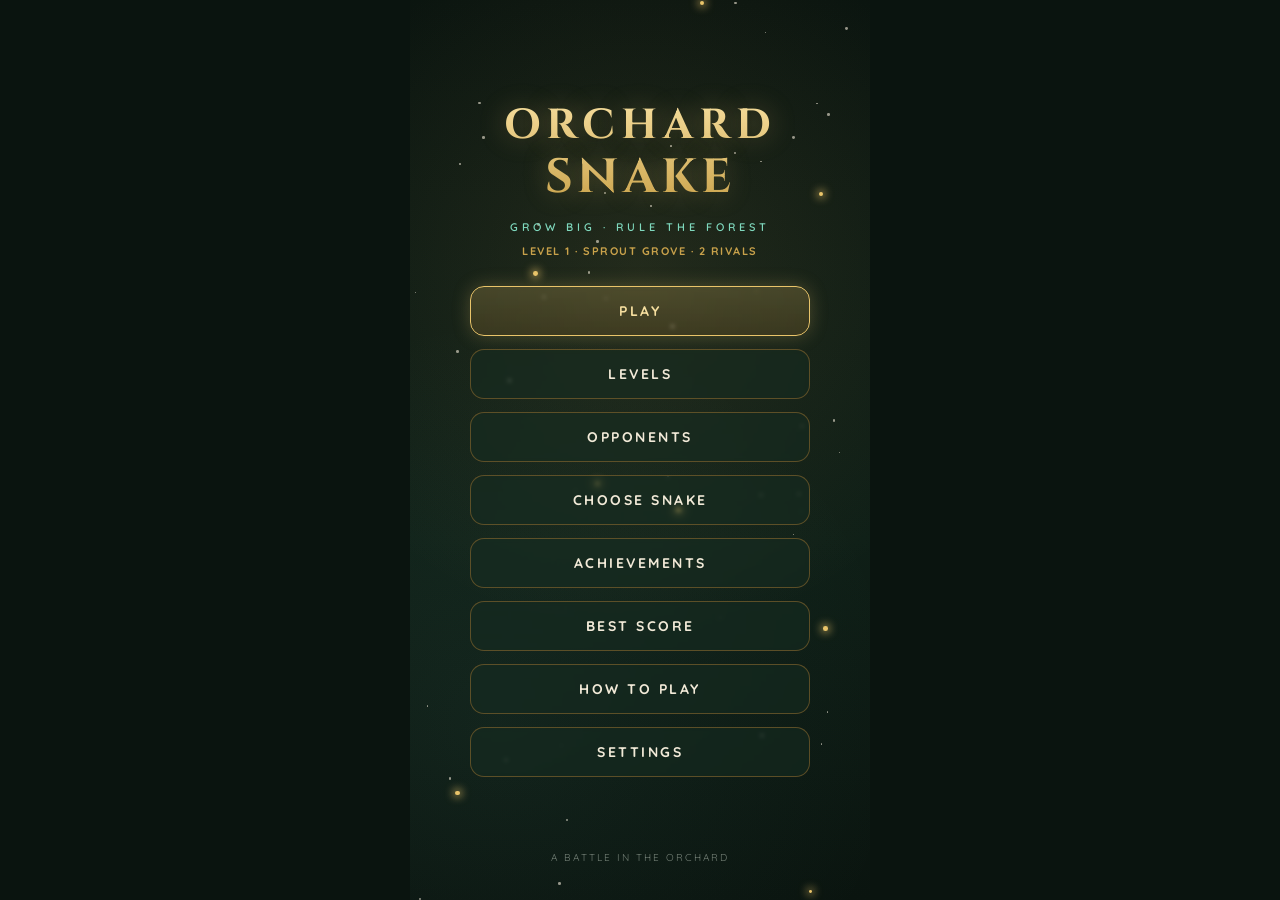
<file: index.html>
<!DOCTYPE html>
<html lang="en">
<head>
<meta charset="UTF-8">
<meta name="viewport" content="width=device-width, initial-scale=1.0, maximum-scale=1.0, viewport-fit=cover">
<meta name="mobile-web-app-capable" content="yes">
<meta name="apple-mobile-web-app-capable" content="yes">
<meta name="theme-color" content="#0A140F">
<title>Orchard Snake Battle</title>
<link rel="preconnect" href="https://fonts.googleapis.com">
<link href="https://fonts.googleapis.com/css2?family=Cinzel:wght@600;700;800&family=Quicksand:wght@500;600;700&display=swap" rel="stylesheet">
<link rel="stylesheet" href="style.css">
</head>
<body>
<div class="stage">
  <div class="particles" id="particles"></div>

  <!-- MENU -->
  <div class="screen active" id="screen-menu">
    <div class="menu-spacer"></div>
    <h1 class="menu-title"><span class="line1">ORCHARD</span><span class="line2">SNAKE</span></h1>
    <p class="menu-subtitle" id="menuSubtitle">Grow Big · Rule The Forest</p>
    <p class="level-indicator" id="levelIndicator">Level 1 · Sprout Grove · 2 Rivals</p>
    <div class="menu-buttons" id="menuButtons">
      <button class="menu-btn primary" id="btnPlay" data-key="play">Play</button>
      <button class="menu-btn" id="btnLevels" data-key="levels">Levels</button>
      <button class="menu-btn" id="btnOpponents" data-key="opponents">Opponents</button>
      <button class="menu-btn" id="btnChoose" data-key="chooseSnake">Choose Snake</button>
      <button class="menu-btn" id="btnAchievements" data-key="achievements">Achievements</button>
      <button class="menu-btn" id="btnBest" data-key="bestScore">Best Score</button>
      <button class="menu-btn" id="btnHow" data-key="howToPlay">How To Play</button>
      <button class="menu-btn" id="btnSettings" data-key="settings">Settings</button>
    </div>
    <div class="menu-spacer"></div>
    <p class="menu-footer" id="menuFooter">A Battle In The Orchard</p>
  </div>

  <!-- LEVELS -->
  <div class="screen" id="screen-levels">
    <div class="sub-header">
      <div class="back-btn" data-back>&#8249;</div>
      <h2 class="sub-title" id="levelsTitle">Levels</h2>
    </div>
    <p class="sub-meta" id="levelsProgress">0 levels unlocked so far</p>
    <div id="zonesContainer" style="width:100%; display:flex; flex-direction:column; align-items:center;"></div>
  </div>

  <!-- OPPONENTS -->
  <div class="screen" id="screen-opponents">
    <div class="sub-header">
      <div class="back-btn" data-back>&#8249;</div>
      <h2 class="sub-title" id="opponentsTitle">Choose Opponents</h2>
    </div>
    <div class="levels-list" id="opponentsList"></div>
  </div>

  <!-- CHOOSE SNAKE -->
  <div class="screen" id="screen-picker">
    <div class="sub-header">
      <div class="back-btn" data-back>&#8249;</div>
      <h2 class="sub-title" id="pickerTitle">Choose Your Snake</h2>
    </div>
    <div class="swatches-grid" id="swatchesGrid"></div>
    <button class="action-btn" id="startBattleBtn" style="margin-top:24px;" data-key="startBattle">Start Battle</button>
  </div>

  <!-- ACHIEVEMENTS -->
  <div class="screen" id="screen-achievements">
    <div class="sub-header">
      <div class="back-btn" data-back>&#8249;</div>
      <h2 class="sub-title" id="achTitle">Achievements</h2>
    </div>
    <p class="sub-meta" id="achProgress">0 / 0 unlocked</p>
    <div class="ach-list" id="achList"></div>
  </div>

  <!-- HOW TO PLAY -->
  <div class="screen" id="screen-instructions">
    <div class="sub-header">
      <div class="back-btn" data-back>&#8249;</div>
      <h2 class="sub-title" id="howTitle">How To Play</h2>
    </div>
    <div class="rules-list" id="rulesList">
      <div class="rule-item" data-key="rule1"><b>Move</b> with arrow keys, WASD, or the on-screen pad. Swipe on touch screens.</div>
      <div class="rule-item" data-key="rule2"><b>Eat fruit</b> to grow longer and score points.</div>
      <div class="rule-item" data-key="rule3"><b>Avoid</b> the walls, your own body, and every other snake's body.</div>
      <div class="rule-item" data-key="rule4"><b>Battle</b> computer-controlled snakes hunting the same fruit. Pick how many from Opponents in the menu.</div>
      <div class="rule-item" data-key="rule5">When any snake <b>dies</b>, its body turns into fruit for the survivors.</div>
      <div class="rule-item" data-key="rule6"><b>Win</b> a level by outlasting every opponent to unlock the next one. Levels go on forever, so keep climbing! Press space to pause.</div>
    </div>
  </div>

  <!-- BEST SCORE -->
  <div class="screen" id="screen-best">
    <div class="sub-header">
      <div class="back-btn" data-back>&#8249;</div>
      <h2 class="sub-title" id="bestTitle">Best Score</h2>
    </div>
    <div class="best-card">
      <div class="num" id="bestScoreNum">0</div>
      <div class="cap" id="bestFruitLabel">Fruit Eaten (Best Run)</div>
    </div>
    <div class="best-card">
      <div class="num" id="maxLevelNum">0</div>
      <div class="cap" id="maxLevelLabel">Furthest Level Cleared</div>
    </div>
  </div>

  <!-- SETTINGS -->
  <div class="screen" id="screen-settings">
    <div class="sub-header">
      <div class="back-btn" data-back>&#8249;</div>
      <h2 class="sub-title" id="settingsTitle">Settings</h2>
    </div>
    <div class="settings-list">
      <div class="setting-row">
        <span class="sr-label" data-key="soundLabel">Sound</span>
        <div class="toggle" id="toggleSound" data-key="sound"><div class="knob"></div></div>
      </div>
      <div class="setting-row">
        <span class="sr-label" data-key="musicLabel">Music</span>
        <div class="toggle" id="toggleMusic" data-key="music"><div class="knob"></div></div>
      </div>
      <div class="setting-row">
        <span class="sr-label" data-key="volumeLabel">Master Volume</span>
        <div class="sr-control">
          <input type="range" class="settings-slider" id="volumeSlider" min="0" max="100" value="70">
        </div>
      </div>
      <div class="setting-row stack">
        <span class="sr-label" data-key="speedLabel">Game Speed</span>
        <div class="seg-group" id="speedGroup">
          <button class="seg-btn" data-value="easy">Easy</button>
          <button class="seg-btn" data-value="normal">Normal</button>
          <button class="seg-btn" data-value="hard">Hard</button>
          <button class="seg-btn" data-value="extreme">Extreme</button>
        </div>
      </div>
      <div class="setting-row stack">
        <span class="sr-label" data-key="graphicsLabel">Graphics Quality</span>
        <div class="seg-group" id="graphicsGroup">
          <button class="seg-btn" data-value="low">Low</button>
          <button class="seg-btn" data-value="medium">Medium</button>
          <button class="seg-btn" data-value="high">High</button>
        </div>
      </div>
      <div class="setting-row">
        <span class="sr-label" data-key="themeLabel">Theme</span>
        <select class="settings-select" id="themeSelect">
          <option value="forest">Forest</option>
          <option value="neon">Neon</option>
          <option value="cloudy">Cloudy</option>
        </select>
      </div>
      <div class="setting-row">
        <span class="sr-label" data-key="languageLabel">Language</span>
        <select class="settings-select" id="languageSelect">
          <option value="english">English</option>
          <option value="urdu">Urdu</option>
          <option value="roman_urdu">Roman Urdu</option>
          <option value="hindi">Hindi</option>
          <option value="arabic">Arabic</option>
          <option value="chinese">Chinese</option>
        </select>
      </div>
      <div class="setting-row">
        <span class="sr-label" data-key="fpsLabel">Show FPS</span>
        <div class="toggle" id="toggleFPS" data-key="showFPS"><div class="knob"></div></div>
      </div>
      <div class="setting-row">
        <span class="sr-label" data-key="particlesLabel">Particle Effects</span>
        <div class="toggle" id="toggleParticles" data-key="particles"><div class="knob"></div></div>
      </div>
    </div>
  </div>

  <!-- GAME -->
  <div class="screen" id="screen-game">
    <div class="hud">
      <div class="quit-btn" id="quitBtn">&#8249;</div>
      <div class="stat">
        <span class="label" data-key="fruitLabel">Fruit</span>
        <span class="value" id="score">0</span>
      </div>
      <div class="stat center">
        <span class="label" data-key="foesLabel">Foes Left</span>
        <span class="value" id="opponents">2</span>
      </div>
      <div class="stat right">
        <span class="label" data-key="bestLabel">Best</span>
        <span class="value" id="best">0</span>
      </div>
    </div>

    <div class="board-frame">
      <canvas id="board" width="440" height="440"></canvas>
      <div class="fps-counter hidden" id="fpsCounter">0 FPS</div>
      <div class="overlay hidden" id="overlay">
        <h2 id="overlayTitle">Game Over</h2>
        <p id="overlaySub"></p>
        <p class="ach-toast hidden" id="achToast"></p>
        <div class="overlay-buttons">
          <button class="action-btn" id="nextLevelBtn" style="display:none;" data-key="nextLevel">Next Level</button>
          <button class="action-btn" id="playAgainBtn" data-key="playAgain">Play Again</button>
          <button class="action-btn secondary" id="menuBtn" data-key="mainMenu">Main Menu</button>
        </div>
      </div>
    </div>

    <p class="controls-hint" data-key="controlsHint">Use <b>arrow keys</b> or <b>WASD</b> to move. Press <b>space</b> to pause.</p>

    <div class="dpad">
      <button class="dbtn up" data-dir="up">&#9650;</button>
      <button class="dbtn left" data-dir="left">&#9664;</button>
      <button class="dbtn down" data-dir="down">&#9660;</button>
      <button class="dbtn right" data-dir="right">&#9654;</button>
    </div>
  </div>
</div>

<script src="script.js"></script>

</body>
</html>
</file>
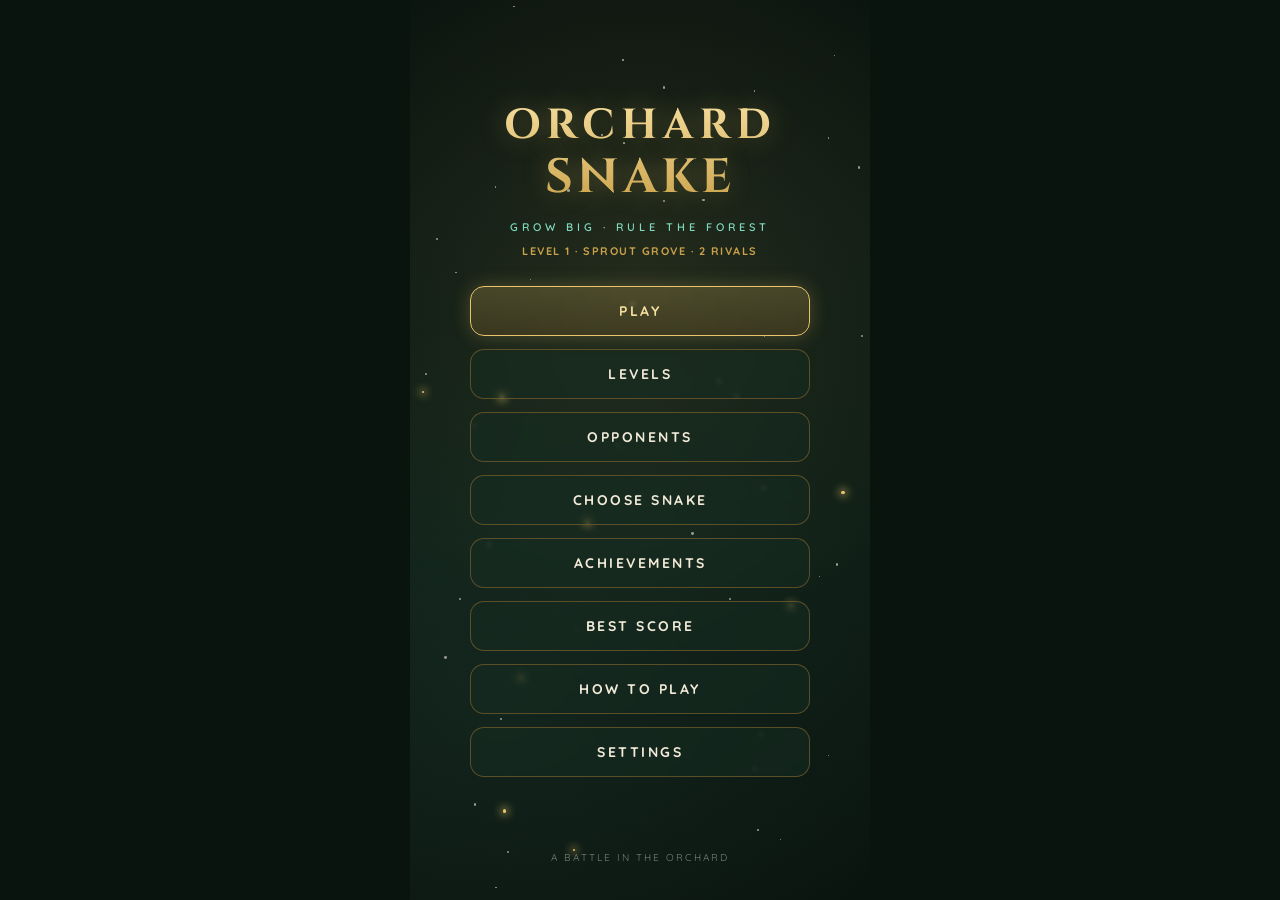
<file: index1.html>
<!DOCTYPE html>
<html lang="en">
<head>
<meta charset="UTF-8">
<meta name="viewport" content="width=device-width, initial-scale=1.0, maximum-scale=1.0, viewport-fit=cover">
<meta name="mobile-web-app-capable" content="yes">
<meta name="apple-mobile-web-app-capable" content="yes">
<meta name="theme-color" content="#0A140F">
<title>Orchard Snake Battle</title>
<link rel="preconnect" href="https://fonts.googleapis.com">
<link href="https://fonts.googleapis.com/css2?family=Cinzel:wght@600;700;800&family=Quicksand:wght@500;600;700&display=swap" rel="stylesheet">
</head>
<style>
      :root{
    --bg-black: #0A140F;
    --bg-deep: #0F1F17;
    --panel-fill: rgba(22, 44, 34, 0.55);
    --panel-fill-solid: #16241C;
    --panel-border: #8C6A2F;
    --gold: #E9C46A;
    --gold-bright: #F6DFA0;
    --gold-dim: #C9A24B;
    --mint: #7FD9BE;
    --cream: #F2EAD8;
    --cream-dim: #B9C4B8;
    --shadow: rgba(0,0,0,0.5);
  }

  /* ---------- Themes ---------- */
  html[data-theme="neon"]{
    --bg-black: #0A0714;
    --bg-deep: #150A26;
    --panel-fill: rgba(45, 12, 68, 0.55);
    --panel-fill-solid: #1D0E32;
    --panel-border: #FF3EC8;
    --gold: #FF3EC8;
    --gold-bright: #FF8FE3;
    --gold-dim: #B01E8F;
    --mint: #39FFE3;
    --cream: #F3ECFF;
    --cream-dim: #BBA9DE;
    --shadow: rgba(255,62,200,0.28);
  }
  html[data-theme="cloudy"]{
    --bg-black: #1D2530;
    --bg-deep: #29344A;
    --panel-fill: rgba(255, 255, 255, 0.10);
    --panel-fill-solid: #2E3A50;
    --panel-border: #9FB6D6;
    --gold: #8FBBEF;
    --gold-bright: #D3E6FB;
    --gold-dim: #6C90C4;
    --mint: #BEE6D6;
    --cream: #F5F8FC;
    --cream-dim: #A9B7CB;
    --shadow: rgba(20,30,48,0.4);
  }

  *{ box-sizing: border-box; -webkit-tap-highlight-color: transparent; }
  html, body{ height: 100%; overscroll-behavior: none; }

  body{
    margin:0;
    min-height:100vh;
    min-height:100dvh;
    display:flex;
    align-items:center;
    justify-content:center;
    background: var(--bg-black);
    font-family:'Quicksand', sans-serif;
    color: var(--cream);
    overflow: hidden;
    touch-action: manipulation;
    -webkit-user-select: none;
    user-select: none;
  }

  .stage{
    position: relative;
    width: 100%;
    max-width: 460px;
    height: 100vh;
    height: 100dvh;
    max-height: 900px;
    overflow: hidden;
    padding-top: env(safe-area-inset-top);
    padding-bottom: env(safe-area-inset-bottom);
    background:
      radial-gradient(circle at 50% 30%, rgba(233,196,106,0.10) 0%, rgba(15,31,23,0) 55%),
      radial-gradient(circle at 20% 80%, rgba(127,217,190,0.06) 0%, rgba(15,31,23,0) 50%),
      linear-gradient(180deg, var(--bg-black) 0%, var(--bg-deep) 60%, var(--bg-black) 100%);
  }

  .particles{ position:absolute; inset:0; pointer-events:none; }
  .star{
    position:absolute;
    background: var(--cream);
    border-radius: 50%;
    opacity: 0.6;
    animation: twinkle 3.5s ease-in-out infinite;
  }
  .firefly{
    position:absolute;
    background: var(--gold);
    border-radius: 50%;
    box-shadow: 0 0 8px 2px rgba(233,196,106,0.7);
    animation: float 6s ease-in-out infinite;
  }
  @keyframes twinkle{
    0%, 100%{ opacity: 0.15; }
    50%{ opacity: 0.8; }
  }
  @keyframes float{
    0%, 100%{ transform: translateY(0); opacity: 0.5; }
    50%{ transform: translateY(-14px); opacity: 1; }
  }

  .screen{
    position: absolute;
    inset: 0;
    display: none;
    flex-direction: column;
    align-items: center;
    padding: 40px 26px 26px;
    overflow-y: auto;
    scrollbar-width: thin;
    scrollbar-color: rgba(233,196,106,0.35) transparent;
  }
  .screen::-webkit-scrollbar{ width: 5px; }
  .screen::-webkit-scrollbar-track{ background: transparent; }
  .screen::-webkit-scrollbar-thumb{ background: rgba(233,196,106,0.35); border-radius: 4px; }
  .screen.active{ display: flex; }

  /* ---------- Menu screen ---------- */
  #screen-menu{ justify-content: flex-start; }
  .menu-spacer{ flex: 1 1 auto; min-height: 20px; }
  .menu-title{
    font-family:'Cinzel', serif;
    font-weight: 700;
    text-align:center;
    line-height: 1.15;
    margin: 18px 0 4px;
    background: linear-gradient(180deg, var(--gold-bright), var(--gold-dim));
    -webkit-background-clip: text;
    background-clip: text;
    color: transparent;
    text-shadow: 0 0 26px rgba(233,196,106,0.35);
  }
  .menu-title .line1{ display:block; font-size: clamp(30px, 9vw, 42px); letter-spacing: 6px; }
  .menu-title .line2{ display:block; font-size: clamp(34px, 10vw, 48px); letter-spacing: 4px; }

  .menu-subtitle{
    font-size: 11px;
    letter-spacing: 4px;
    text-transform: uppercase;
    color: var(--mint);
    font-weight: 600;
    margin-bottom: 10px;
    text-align: center;
  }

  .level-indicator{
    font-size: 11px;
    letter-spacing: 1.5px;
    text-transform: uppercase;
    color: var(--gold-dim);
    font-weight: 700;
    margin: 0 0 28px;
    text-align: center;
  }

  .menu-buttons{
    width: 100%;
    max-width: 340px;
    display:flex;
    flex-direction:column;
    gap: 13px;
    margin-bottom: 20px;
  }

  .menu-btn{
    width: 100%;
    padding: 15px 20px;
    border-radius: 14px;
    background: var(--panel-fill);
    border: 1.5px solid rgba(140,106,47,0.6);
    color: var(--cream);
    font-family:'Quicksand', sans-serif;
    font-weight: 700;
    font-size: 14px;
    letter-spacing: 2.5px;
    text-transform: uppercase;
    text-align:center;
    cursor: pointer;
    backdrop-filter: blur(2px);
    transition: transform 0.12s ease, border-color 0.12s ease;
  }
  .menu-btn:active{ transform: scale(0.98); }
  .menu-btn.primary{
    background: linear-gradient(180deg, rgba(233,196,106,0.22), rgba(140,106,47,0.28));
    border: 1.5px solid var(--gold);
    color: var(--gold-bright);
    box-shadow: 0 0 18px rgba(233,196,106,0.25);
  }
  .menu-btn:hover{ border-color: var(--gold); }

  .menu-footer{
    font-size: 10px;
    letter-spacing: 2px;
    color: var(--cream-dim);
    text-transform: uppercase;
    text-align: center;
    margin-top: auto;
    padding-top: 10px;
    opacity: 0.6;
  }

  /* ---------- Sub screens ---------- */
  .sub-header{
    width: 100%;
    display:flex;
    align-items:center;
    gap: 14px;
    margin-bottom: 20px;
    flex-shrink: 0;
  }
  .back-btn{
    width: 40px;
    height: 40px;
    border-radius: 50%;
    background: var(--panel-fill-solid);
    border: 1.5px solid var(--panel-border);
    color: var(--gold);
    font-size: 18px;
    display:flex;
    align-items:center;
    justify-content:center;
    cursor: pointer;
    flex-shrink: 0;
  }
  .sub-title{
    font-family:'Cinzel', serif;
    font-size: 19px;
    letter-spacing: 2px;
    color: var(--gold-bright);
    text-transform: uppercase;
    margin: 0;
  }
  .sub-meta{
    font-size: 11px;
    letter-spacing: 1px;
    color: var(--cream-dim);
    margin: -12px 0 16px;
    text-align: center;
  }

  .swatches-grid{
    width: 100%;
    max-width: 340px;
    display:grid;
    grid-template-columns: repeat(3, 1fr);
    gap: 16px;
    margin-top: 10px;
  }
  .swatch-card{
    display:flex;
    flex-direction:column;
    align-items:center;
    gap: 8px;
    padding: 16px 8px;
    border-radius: 14px;
    background: var(--panel-fill);
    border: 1.5px solid rgba(140,106,47,0.5);
    cursor: pointer;
  }
  .swatch-card.selected{
    border-color: var(--gold);
    box-shadow: 0 0 14px rgba(233,196,106,0.3);
  }
  .swatch-dot{
    width: 40px;
    height: 40px;
    border-radius: 50%;
    box-shadow: 0 2px 0 rgba(0,0,0,0.35);
  }
  .swatch-name{
    font-size: 11px;
    letter-spacing: 1.5px;
    text-transform: uppercase;
    color: var(--cream-dim);
    font-weight: 600;
  }

  .rules-list, .levels-list{
    width: 100%;
    max-width: 340px;
    display:flex;
    flex-direction:column;
    gap: 14px;
  }
  .rule-item{
    background: var(--panel-fill);
    border: 1.5px solid rgba(140,106,47,0.45);
    border-radius: 12px;
    padding: 14px 16px;
    font-size: 14px;
    line-height: 1.5;
    color: var(--cream);
  }
  .rule-item b{ color: var(--gold-bright); }

  .level-card{
    display:flex;
    align-items:center;
    justify-content:space-between;
    gap: 12px;
    background: var(--panel-fill);
    border: 1.5px solid rgba(140,106,47,0.5);
    border-radius: 14px;
    padding: 16px 18px;
    cursor: pointer;
  }
  .level-card.selected{ border-color: var(--gold); box-shadow: 0 0 14px rgba(233,196,106,0.28); }
  .level-card.locked{ opacity: 0.45; cursor: not-allowed; }
  .level-card .lc-text{ display:flex; flex-direction:column; gap: 3px; text-align:left; }
  .level-card .lc-name{ font-family:'Cinzel', serif; font-size: 16px; letter-spacing: 1px; color: var(--gold-bright); }
  .level-card .lc-desc{ font-size: 12px; color: var(--cream-dim); letter-spacing: 0.5px; }
  .level-card .lc-icon{ font-size: 18px; color: var(--gold); flex-shrink: 0; }

  /* ---------- Level select (unlimited levels) ---------- */
  .zone-block{ width: 100%; max-width: 340px; margin-bottom: 22px; }
  .zone-title{
    font-family:'Cinzel', serif;
    font-size: 13px;
    letter-spacing: 2px;
    text-transform: uppercase;
    color: var(--mint);
    margin: 0 0 10px;
    text-align: left;
  }
  .level-grid{
    display:grid;
    grid-template-columns: repeat(5, 1fr);
    gap: 8px;
  }
  .level-badge{
    aspect-ratio: 1;
    display:flex;
    align-items:center;
    justify-content:center;
    border-radius: 10px;
    background: var(--panel-fill);
    border: 1.5px solid rgba(140,106,47,0.5);
    font-family:'Cinzel', serif;
    font-size: 13px;
    color: var(--cream);
    cursor: pointer;
    position: relative;
  }
  .level-badge.selected{ border-color: var(--gold); background: rgba(233,196,106,0.18); color: var(--gold-bright); }
  .level-badge.cleared{ color: var(--mint); }
  .level-badge.locked{ opacity: 0.35; cursor: not-allowed; }
  .level-badge .lb-star{
    position:absolute;
    top: -5px; right: -3px;
    font-size: 9px;
    color: var(--gold);
  }

  /* ---------- Achievements ---------- */
  .ach-list{ width: 100%; max-width: 340px; display:flex; flex-direction:column; gap: 12px; }
  .ach-item{
    display:flex;
    align-items:center;
    gap: 12px;
    background: var(--panel-fill);
    border: 1.5px solid rgba(140,106,47,0.4);
    border-radius: 12px;
    padding: 12px 14px;
  }
  .ach-item.unlocked{ border-color: var(--gold-dim); }
  .ach-icon{
    width: 38px; height: 38px;
    border-radius: 50%;
    display:flex; align-items:center; justify-content:center;
    background: rgba(0,0,0,0.25);
    font-size: 17px;
    flex-shrink: 0;
    color: var(--cream-dim);
  }
  .ach-item.unlocked .ach-icon{ color: var(--gold-bright); background: rgba(233,196,106,0.15); }
  .ach-text{ display:flex; flex-direction:column; gap: 2px; text-align:left; }
  .ach-name{ font-size: 13px; font-weight: 700; color: var(--cream); letter-spacing: 0.5px; }
  .ach-item.unlocked .ach-name{ color: var(--gold-bright); }
  .ach-desc{ font-size: 11.5px; color: var(--cream-dim); }
  .ach-progress{ margin-left: auto; font-size: 11px; color: var(--cream-dim); flex-shrink: 0; white-space: nowrap; }

  .best-card{
    width: 100%;
    max-width: 300px;
    background: var(--panel-fill);
    border: 1.5px solid var(--gold-dim);
    border-radius: 18px;
    padding: 26px 20px;
    text-align:center;
    margin-bottom: 16px;
  }
  .best-card .num{
    font-family:'Cinzel', serif;
    font-size: 42px;
    color: var(--gold-bright);
    text-shadow: 0 0 20px rgba(233,196,106,0.4);
  }
  .best-card .cap{ font-size: 11px; letter-spacing: 3px; text-transform: uppercase; color: var(--mint); margin-top: 6px; }


  /* ---------- Settings ---------- */
  .settings-list{ width: 100%; max-width: 340px; display:flex; flex-direction:column; }
  .setting-row{
    display:flex; align-items:center; justify-content:space-between; gap: 14px;
    padding: 15px 2px;
    border-bottom: 1px solid rgba(140,106,47,0.25);
  }
  .setting-row:last-child{ border-bottom: none; }
  .setting-row.stack{ flex-direction:column; align-items:flex-start; gap: 10px; }
  .setting-row.stack .sr-control{ width: 100%; }
  .sr-label{ font-size: 14.5px; font-weight: 700; color: var(--cream); letter-spacing: 0.3px; }
  .sr-control{ flex-shrink: 0; display:flex; align-items:center; gap: 10px; }

  .toggle{
    position: relative; width: 50px; height: 29px; border-radius: 999px; flex-shrink:0;
    background: rgba(255,255,255,0.12);
    border: 1.5px solid var(--panel-border);
    cursor: pointer;
    transition: background 0.15s ease, border-color 0.15s ease;
  }
  .toggle .knob{
    position: absolute; top: 2px; left: 2px; width: 22px; height: 22px; border-radius: 50%;
    background: var(--cream-dim);
    transition: transform 0.18s ease, background 0.18s ease;
    box-shadow: 0 1px 3px rgba(0,0,0,0.4);
  }
  .toggle.on{ background: linear-gradient(135deg, var(--mint), var(--gold)); border-color: var(--gold); }
  .toggle.on .knob{ transform: translateX(21px); background: #fff; }

  input[type="range"].settings-slider{
    -webkit-appearance: none; appearance: none;
    width: 140px; height: 6px; border-radius: 999px;
    background: rgba(255,255,255,0.15);
    outline: none; cursor: pointer;
  }
  input[type="range"].settings-slider::-webkit-slider-thumb{
    -webkit-appearance: none; width: 22px; height: 22px; border-radius: 50%;
    background: var(--gold-bright); border: 2px solid var(--gold);
    cursor: pointer; margin-top: 0px;
  }
  input[type="range"].settings-slider::-moz-range-thumb{
    width: 20px; height: 20px; border-radius: 50%;
    background: var(--gold-bright); border: 2px solid var(--gold); cursor: pointer;
  }

  .seg-group{ display:flex; flex-wrap: wrap; gap: 8px; width: 100%; }
  .seg-btn{
    flex: 1 1 auto;
    padding: 9px 12px;
    border-radius: 10px;
    background: var(--panel-fill);
    border: 1.5px solid rgba(140,106,47,0.5);
    color: var(--cream-dim);
    font-family:'Quicksand', sans-serif;
    font-weight: 700;
    font-size: 12.5px;
    letter-spacing: 0.5px;
    text-transform: uppercase;
    cursor: pointer;
    text-align: center;
    touch-action: manipulation;
  }
  .seg-btn.active{
    background: linear-gradient(180deg, var(--gold), var(--gold-dim));
    border-color: var(--gold);
    color: var(--bg-black);
  }

  .settings-select{
    max-width: 160px;
    padding: 9px 12px;
    border-radius: 10px;
    background: var(--panel-fill-solid);
    border: 1.5px solid var(--panel-border);
    color: var(--cream);
    font-family:'Quicksand', sans-serif;
    font-weight: 700;
    font-size: 13px;
    cursor: pointer;
  }
  .settings-select:disabled{ opacity: 0.55; cursor: not-allowed; }

  .fps-counter{
    position: absolute; top: 10px; left: 10px;
    font-family: 'Quicksand', sans-serif; font-size: 11px; font-weight: 700;
    letter-spacing: 0.5px; color: var(--mint);
    background: rgba(0,0,0,0.45);
    border: 1px solid rgba(127,217,190,0.4);
    border-radius: 6px; padding: 3px 7px;
    pointer-events: none; z-index: 3;
  }
  .fps-counter.hidden{ display: none; }

  /* Graphics quality: dial back glow/particle heaviness */
  body.gfx-low .menu-title{ text-shadow: none; }
  body.gfx-low .menu-btn.primary{ box-shadow: none; }
  body.gfx-low .firefly{ display: none; }
  body.gfx-low .best-card, body.gfx-low .swatch-card.selected, body.gfx-low .level-badge.selected{ box-shadow: none; }
  body.gfx-medium .firefly:nth-child(odd){ display: none; }

  /* ---------- Game screen ---------- */
  #screen-game{ padding: 16px 16px calc(16px + env(safe-area-inset-bottom)); justify-content: flex-start; }
  .hud{
    width:100%; max-width: 420px;
    display:flex; align-items:center; gap: 10px;
    background: var(--panel-fill-solid);
    border: 1.5px solid var(--panel-border);
    border-radius: 14px;
    padding: 10px 14px;
    margin-bottom: 12px;
    flex-shrink: 0;
  }
  .hud .quit-btn{
    width: 38px; height: 38px; border-radius: 50%;
    background: rgba(0,0,0,0.25);
    border: 1.5px solid var(--panel-border);
    color: var(--gold);
    font-size: 16px;
    display:flex; align-items:center; justify-content:center;
    cursor:pointer; flex-shrink:0;
  }
  .hud .stat{ display:flex; flex-direction:column; align-items:flex-start; flex:1; }
  .hud .stat.center{ align-items:center; }
  .hud .stat.right{ align-items:flex-end; }
  .hud .label{ font-size: 9px; text-transform: uppercase; letter-spacing: 1.2px; color: var(--cream-dim); font-weight: 700; white-space:nowrap; }
  .hud .value{ font-family:'Cinzel', serif; font-size: 19px; font-weight: 700; color: var(--gold-bright); }

  .board-frame{
    position: relative;
    border-radius: 18px;
    padding: 8px;
    background: linear-gradient(160deg, #2b1e10, #14100a);
    border: 2px solid var(--panel-border);
    box-shadow: 0 10px 30px var(--shadow);
    max-width: 420px;
    width: 100%;
    flex-shrink: 0;
  }

  canvas{ display:block; border-radius: 10px; background: #12261D; touch-action: none; width: 100%; height: auto; }

  .overlay{
    position:absolute; inset: 8px; border-radius: 10px;
    background: rgba(10,20,15,0.94);
    display:flex; flex-direction:column; align-items:center; justify-content:center;
    gap: 12px; text-align:center; padding: 20px;
  }
  .overlay.hidden{ display:none; }
  .overlay h2{ font-family:'Cinzel', serif; font-size: clamp(19px, 5vw, 25px); margin: 0; color: var(--gold-bright); letter-spacing: 1px; }
  .overlay p{ margin:0; color: var(--cream-dim); font-weight:600; font-size: 12.5px; }
  .overlay-buttons{ display:flex; gap: 10px; flex-wrap: wrap; justify-content:center; }
  .ach-toast{ font-size: 11px; color: var(--mint); font-weight: 700; letter-spacing: 0.5px; }

  .action-btn{
    font-family:'Quicksand', sans-serif; font-weight: 700; font-size: 13.5px; letter-spacing: 1.3px;
    text-transform: uppercase; color: var(--bg-black); background: var(--gold);
    border: none; border-radius: 999px; padding: 13px 22px; cursor: pointer;
    box-shadow: 0 4px 0 var(--gold-dim);
    touch-action: manipulation;
  }
  .action-btn:active{ transform: translateY(3px); box-shadow: 0 1px 0 var(--gold-dim); }
  .action-btn.secondary{ background: transparent; color: var(--cream); border: 1.5px solid var(--panel-border); box-shadow: none; }

  .controls-hint{ font-size: 12px; color: var(--cream-dim); text-align:center; line-height:1.5; margin-top: 10px; }
  .controls-hint b{ color: var(--gold); }

  .dpad{
    display:none; grid-template-columns: repeat(3, 60px); grid-template-rows: repeat(3, 60px);
    gap: 8px; margin-top: 16px;
    flex: 1 1 auto;
    align-content: center;
    justify-content: center;
  }
  .dpad button.dbtn{
    background: var(--panel-fill-solid); border: 1.5px solid var(--panel-border); color: var(--gold);
    box-shadow: none; font-size: 20px; padding: 0; border-radius: 12px; cursor: pointer;
    touch-action: manipulation;
  }
  .dpad button.dbtn:active{ background: rgba(233,196,106,0.22); border-color: var(--gold); }
  .dpad .up{ grid-column: 2; grid-row: 1; }
  .dpad .left{ grid-column: 1; grid-row: 2; }
  .dpad .down{ grid-column: 2; grid-row: 3; }
  .dpad .right{ grid-column: 3; grid-row: 2; }

  @media (pointer: coarse){
    .dpad{ display:grid; }
    .controls-hint{ display:none; }
  }

</style>
<body>
<div class="stage">
  <div class="particles" id="particles"></div>

  <!-- MENU -->
  <div class="screen active" id="screen-menu">
    <div class="menu-spacer"></div>
    <h1 class="menu-title"><span class="line1">ORCHARD</span><span class="line2">SNAKE</span></h1>
    <p class="menu-subtitle" id="menuSubtitle">Grow Big · Rule The Forest</p>
    <p class="level-indicator" id="levelIndicator">Level 1 · Sprout Grove · 2 Rivals</p>
    <div class="menu-buttons" id="menuButtons">
      <button class="menu-btn primary" id="btnPlay" data-key="play">Play</button>
      <button class="menu-btn" id="btnLevels" data-key="levels">Levels</button>
      <button class="menu-btn" id="btnOpponents" data-key="opponents">Opponents</button>
      <button class="menu-btn" id="btnChoose" data-key="chooseSnake">Choose Snake</button>
      <button class="menu-btn" id="btnAchievements" data-key="achievements">Achievements</button>
      <button class="menu-btn" id="btnBest" data-key="bestScore">Best Score</button>
      <button class="menu-btn" id="btnHow" data-key="howToPlay">How To Play</button>
      <button class="menu-btn" id="btnSettings" data-key="settings">Settings</button>
    </div>
    <div class="menu-spacer"></div>
    <p class="menu-footer" id="menuFooter">A Battle In The Orchard</p>
  </div>

  <!-- LEVELS -->
  <div class="screen" id="screen-levels">
    <div class="sub-header">
      <div class="back-btn" data-back>&#8249;</div>
      <h2 class="sub-title" id="levelsTitle">Levels</h2>
    </div>
    <p class="sub-meta" id="levelsProgress">0 levels unlocked so far</p>
    <div id="zonesContainer" style="width:100%; display:flex; flex-direction:column; align-items:center;"></div>
  </div>

  <!-- OPPONENTS -->
  <div class="screen" id="screen-opponents">
    <div class="sub-header">
      <div class="back-btn" data-back>&#8249;</div>
      <h2 class="sub-title" id="opponentsTitle">Choose Opponents</h2>
    </div>
    <div class="levels-list" id="opponentsList"></div>
  </div>

  <!-- CHOOSE SNAKE -->
  <div class="screen" id="screen-picker">
    <div class="sub-header">
      <div class="back-btn" data-back>&#8249;</div>
      <h2 class="sub-title" id="pickerTitle">Choose Your Snake</h2>
    </div>
    <div class="swatches-grid" id="swatchesGrid"></div>
    <button class="action-btn" id="startBattleBtn" style="margin-top:24px;" data-key="startBattle">Start Battle</button>
  </div>

  <!-- ACHIEVEMENTS -->
  <div class="screen" id="screen-achievements">
    <div class="sub-header">
      <div class="back-btn" data-back>&#8249;</div>
      <h2 class="sub-title" id="achTitle">Achievements</h2>
    </div>
    <p class="sub-meta" id="achProgress">0 / 0 unlocked</p>
    <div class="ach-list" id="achList"></div>
  </div>

  <!-- HOW TO PLAY -->
  <div class="screen" id="screen-instructions">
    <div class="sub-header">
      <div class="back-btn" data-back>&#8249;</div>
      <h2 class="sub-title" id="howTitle">How To Play</h2>
    </div>
    <div class="rules-list" id="rulesList">
      <div class="rule-item" data-key="rule1"><b>Move</b> with arrow keys, WASD, or the on-screen pad. Swipe on touch screens.</div>
      <div class="rule-item" data-key="rule2"><b>Eat fruit</b> to grow longer and score points.</div>
      <div class="rule-item" data-key="rule3"><b>Avoid</b> the walls, your own body, and every other snake's body.</div>
      <div class="rule-item" data-key="rule4"><b>Battle</b> computer-controlled snakes hunting the same fruit. Pick how many from Opponents in the menu.</div>
      <div class="rule-item" data-key="rule5">When any snake <b>dies</b>, its body turns into fruit for the survivors.</div>
      <div class="rule-item" data-key="rule6"><b>Win</b> a level by outlasting every opponent to unlock the next one. Levels go on forever, so keep climbing! Press space to pause.</div>
    </div>
  </div>

  <!-- BEST SCORE -->
  <div class="screen" id="screen-best">
    <div class="sub-header">
      <div class="back-btn" data-back>&#8249;</div>
      <h2 class="sub-title" id="bestTitle">Best Score</h2>
    </div>
    <div class="best-card">
      <div class="num" id="bestScoreNum">0</div>
      <div class="cap" id="bestFruitLabel">Fruit Eaten (Best Run)</div>
    </div>
    <div class="best-card">
      <div class="num" id="maxLevelNum">0</div>
      <div class="cap" id="maxLevelLabel">Furthest Level Cleared</div>
    </div>
  </div>

  <!-- SETTINGS -->
  <div class="screen" id="screen-settings">
    <div class="sub-header">
      <div class="back-btn" data-back>&#8249;</div>
      <h2 class="sub-title" id="settingsTitle">Settings</h2>
    </div>
    <div class="settings-list">
      <div class="setting-row">
        <span class="sr-label" data-key="soundLabel">Sound</span>
        <div class="toggle" id="toggleSound" data-key="sound"><div class="knob"></div></div>
      </div>
      <div class="setting-row">
        <span class="sr-label" data-key="musicLabel">Music</span>
        <div class="toggle" id="toggleMusic" data-key="music"><div class="knob"></div></div>
      </div>
      <div class="setting-row">
        <span class="sr-label" data-key="volumeLabel">Master Volume</span>
        <div class="sr-control">
          <input type="range" class="settings-slider" id="volumeSlider" min="0" max="100" value="70">
        </div>
      </div>
      <div class="setting-row stack">
        <span class="sr-label" data-key="speedLabel">Game Speed</span>
        <div class="seg-group" id="speedGroup">
          <button class="seg-btn" data-value="easy">Easy</button>
          <button class="seg-btn" data-value="normal">Normal</button>
          <button class="seg-btn" data-value="hard">Hard</button>
          <button class="seg-btn" data-value="extreme">Extreme</button>
        </div>
      </div>
      <div class="setting-row stack">
        <span class="sr-label" data-key="graphicsLabel">Graphics Quality</span>
        <div class="seg-group" id="graphicsGroup">
          <button class="seg-btn" data-value="low">Low</button>
          <button class="seg-btn" data-value="medium">Medium</button>
          <button class="seg-btn" data-value="high">High</button>
        </div>
      </div>
      <div class="setting-row">
        <span class="sr-label" data-key="themeLabel">Theme</span>
        <select class="settings-select" id="themeSelect">
          <option value="forest">Forest</option>
          <option value="neon">Neon</option>
          <option value="cloudy">Cloudy</option>
        </select>
      </div>
      <div class="setting-row">
        <span class="sr-label" data-key="languageLabel">Language</span>
        <select class="settings-select" id="languageSelect">
          <option value="english">English</option>
          <option value="urdu">Urdu</option>
          <option value="roman_urdu">Roman Urdu</option>
          <option value="hindi">Hindi</option>
          <option value="arabic">Arabic</option>
          <option value="chinese">Chinese</option>
        </select>
      </div>
      <div class="setting-row">
        <span class="sr-label" data-key="fpsLabel">Show FPS</span>
        <div class="toggle" id="toggleFPS" data-key="showFPS"><div class="knob"></div></div>
      </div>
      <div class="setting-row">
        <span class="sr-label" data-key="particlesLabel">Particle Effects</span>
        <div class="toggle" id="toggleParticles" data-key="particles"><div class="knob"></div></div>
      </div>
    </div>
  </div>

  <!-- GAME -->
  <div class="screen" id="screen-game">
    <div class="hud">
      <div class="quit-btn" id="quitBtn">&#8249;</div>
      <div class="stat">
        <span class="label" data-key="fruitLabel">Fruit</span>
        <span class="value" id="score">0</span>
      </div>
      <div class="stat center">
        <span class="label" data-key="foesLabel">Foes Left</span>
        <span class="value" id="opponents">2</span>
      </div>
      <div class="stat right">
        <span class="label" data-key="bestLabel">Best</span>
        <span class="value" id="best">0</span>
      </div>
    </div>

    <div class="board-frame">
      <canvas id="board" width="440" height="440"></canvas>
      <div class="fps-counter hidden" id="fpsCounter">0 FPS</div>
      <div class="overlay hidden" id="overlay">
        <h2 id="overlayTitle">Game Over</h2>
        <p id="overlaySub"></p>
        <p class="ach-toast hidden" id="achToast"></p>
        <div class="overlay-buttons">
          <button class="action-btn" id="nextLevelBtn" style="display:none;" data-key="nextLevel">Next Level</button>
          <button class="action-btn" id="playAgainBtn" data-key="playAgain">Play Again</button>
          <button class="action-btn secondary" id="menuBtn" data-key="mainMenu">Main Menu</button>
        </div>
      </div>
    </div>

    <p class="controls-hint" data-key="controlsHint">Use <b>arrow keys</b> or <b>WASD</b> to move. Press <b>space</b> to pause.</p>

    <div class="dpad">
      <button class="dbtn up" data-dir="up">&#9650;</button>
      <button class="dbtn left" data-dir="left">&#9664;</button>
      <button class="dbtn down" data-dir="down">&#9660;</button>
      <button class="dbtn right" data-dir="right">&#9654;</button>
    </div>
  </div>
</div>

<script>
    (function(){
  // ---- Localization (full translations) ----
  const LOCALES = {
    english: {
      menuSubtitle: 'Grow Big · Rule The Forest',
      menuFooter: 'A Battle In The Orchard',
      play: 'Play',
      levels: 'Levels',
      opponents: 'Opponents',
      chooseSnake: 'Choose Snake',
      achievements: 'Achievements',
      bestScore: 'Best Score',
      howToPlay: 'How To Play',
      settings: 'Settings',
      levelsTitle: 'Levels',
      opponentsTitle: 'Choose Opponents',
      pickerTitle: 'Choose Your Snake',
      achTitle: 'Achievements',
      howTitle: 'How To Play',
      bestTitle: 'Best Score',
      settingsTitle: 'Settings',
      startBattle: 'Start Battle',
      soundLabel: 'Sound',
      musicLabel: 'Music',
      volumeLabel: 'Master Volume',
      speedLabel: 'Game Speed',
      graphicsLabel: 'Graphics Quality',
      themeLabel: 'Theme',
      languageLabel: 'Language',
      fpsLabel: 'Show FPS',
      particlesLabel: 'Particle Effects',
      fruitLabel: 'Fruit',
      foesLabel: 'Foes Left',
      bestLabel: 'Best',
      nextLevel: 'Next Level',
      playAgain: 'Play Again',
      mainMenu: 'Main Menu',
      controlsHint: 'Use <b>arrow keys</b> or <b>WASD</b> to move. Press <b>space</b> to pause.',
      bestFruitLabel: 'Fruit Eaten (Best Run)',
      maxLevelLabel: 'Furthest Level Cleared',
      levelsProgress: (unlocked) => `${unlocked} levels unlocked so far`,
      achProgress: (unlocked, total) => `${unlocked} / ${total} unlocked`,
      rule1: '<b>Move</b> with arrow keys, WASD, or the on-screen pad. Swipe on touch screens.',
      rule2: '<b>Eat fruit</b> to grow longer and score points.',
      rule3: '<b>Avoid</b> the walls, your own body, and every other snake\'s body.',
      rule4: '<b>Battle</b> computer-controlled snakes hunting the same fruit. Pick how many from Opponents in the menu.',
      rule5: 'When any snake <b>dies</b>, its body turns into fruit for the survivors.',
      rule6: '<b>Win</b> a level by outlasting every opponent to unlock the next one. Levels go on forever, so keep climbing! Press space to pause.',
      gameOverTitle: 'Game Over',
      winTitle: 'You Cleared The Orchard!',
      winSub: (score, length) => `Every rival fell. You ate ${score} fruit and grew to ${length} segments.`,
      loseSub: (score, length) => `You ate ${score} fruit and grew to ${length} segments before going down.`,
      unlocked: 'Next level unlocked!',
      achUnlock: (names) => `Achievement unlocked: ${names.join(', ')}`,
      opponentOptions: [
        { count: 1, name: 'Solo Rival', desc: '1 computer snake' },
        { count: 2, name: 'Twin Rivals', desc: '2 computer snakes' },
        { count: 3, name: 'Triple Threat', desc: '3 computer snakes' },
        { count: 4, name: 'Full Pack', desc: '4 computer snakes' }
      ]
    },
    urdu: {
      menuSubtitle: 'بڑھو · جنگل پر حکومت کرو',
      menuFooter: 'باغ میں ایک جنگ',
      play: 'کھیلیں',
      levels: 'مراحل',
      opponents: 'مخالفین',
      chooseSnake: 'سانپ منتخب کریں',
      achievements: 'کارنامے',
      bestScore: 'بہترین سکور',
      howToPlay: 'کیسے کھیلیں',
      settings: 'ترتیبات',
      levelsTitle: 'مراحل',
      opponentsTitle: 'مخالفین منتخب کریں',
      pickerTitle: 'اپنا سانپ منتخب کریں',
      achTitle: 'کارنامے',
      howTitle: 'کیسے کھیلیں',
      bestTitle: 'بہترین سکور',
      settingsTitle: 'ترتیبات',
      startBattle: 'جنگ شروع کریں',
      soundLabel: 'آواز',
      musicLabel: 'موسیقی',
      volumeLabel: 'آواز کی سطح',
      speedLabel: 'رفتار',
      graphicsLabel: 'گرافکس کا معیار',
      themeLabel: 'تھیم',
      languageLabel: 'زبان',
      fpsLabel: 'ایف پی ایس دکھائیں',
      particlesLabel: 'ذرہ اثرات',
      fruitLabel: 'پھل',
      foesLabel: 'دشمن باقی',
      bestLabel: 'بہترین',
      nextLevel: 'اگلا مرحلہ',
      playAgain: 'دوبارہ کھیلیں',
      mainMenu: 'مرکزی مینو',
      controlsHint: 'حرکت کے لیے <b>تیر والے بٹن</b> یا <b>WASD</b> استعمال کریں۔ روکنے کے لیے <b>space</b> دبائیں۔',
      bestFruitLabel: 'کھائے گئے پھل (بہترین رن)',
      maxLevelLabel: 'زیادہ سے زیادہ سطح',
      levelsProgress: (unlocked) => `${unlocked} مراحل کھل چکے ہیں`,
      achProgress: (unlocked, total) => `${unlocked} / ${total} کھلے`,
      rule1: '<b>حرکت</b> تیر والے بٹن، WASD، یا آن-اسکرین پیڈ سے کریں۔ ٹچ اسکرین پر سوائپ کریں۔',
      rule2: '<b>پھل کھائیں</b> تاکہ لمبے ہوں اور پوائنٹس حاصل کریں۔',
      rule3: '<b>بچیں</b> دیواروں، اپنے جسم اور دوسرے سانپوں کے جسم سے۔',
      rule4: '<b>جنگ کریں</b> کمپیوٹر کے سانپوں کے خلاف جو ایک ہی پھل کا شکار کرتے ہیں۔ مینو میں مخالفین سے تعداد منتخب کریں۔',
      rule5: 'جب کوئی سانپ <b>مرتا</b> ہے تو اس کا جسم بچ جانے والوں کے لیے پھل بن جاتا ہے۔',
      rule6: '<b>مرحلہ جیتیں</b> ہر مخالف کو پیچھے چھوڑ کر اگلا مرحلہ کھولیں۔ مراحل لامحدود ہیں، چڑھتے رہیں! روکنے کے لیے space دبائیں۔',
      gameOverTitle: 'کھیل ختم',
      winTitle: 'آپ نے باغ صاف کر لیا!',
      winSub: (score, length) => `تمام مخالف ہار گئے۔ آپ نے ${score} پھل کھائے اور ${length} حصوں تک بڑھ گئے۔`,
      loseSub: (score, length) => `آپ نے ${score} پھل کھائے اور ${length} حصوں تک بڑھ گئے پھر ہار گئے۔`,
      unlocked: 'اگلا مرحلہ کھل گیا!',
      achUnlock: (names) => `کارنامہ کھل گیا: ${names.join(', ')}`,
      opponentOptions: [
        { count: 1, name: 'تنہا حریف', desc: '1 کمپیوٹر سانپ' },
        { count: 2, name: 'جڑواں حریف', desc: '2 کمپیوٹر سانپ' },
        { count: 3, name: 'تہرا خطرہ', desc: '3 کمپیوٹر سانپ' },
        { count: 4, name: 'مکمل پیک', desc: '4 کمپیوٹر سانپ' }
      ]
    },
    roman_urdu: {
      menuSubtitle: 'Barho · Jungle par hukumat karo',
      menuFooter: 'Bagh mein ek jung',
      play: 'Khelain',
      levels: 'Marahil',
      opponents: 'Mukhalifeen',
      chooseSnake: 'Saap muntakhab karein',
      achievements: 'Karnamay',
      bestScore: 'Behtareen score',
      howToPlay: 'Kaise khelain',
      settings: 'Tarteebat',
      levelsTitle: 'Marahil',
      opponentsTitle: 'Mukhalifeen muntakhab karein',
      pickerTitle: 'Apna saap muntakhab karein',
      achTitle: 'Karnamay',
      howTitle: 'Kaise khelain',
      bestTitle: 'Behtareen score',
      settingsTitle: 'Tarteebat',
      startBattle: 'Jung shuru karein',
      soundLabel: 'Aawaz',
      musicLabel: 'Mosiqi',
      volumeLabel: 'Aawaz ki satah',
      speedLabel: 'Raftar',
      graphicsLabel: 'Graphics ka mayar',
      themeLabel: 'Theme',
      languageLabel: 'Zaban',
      fpsLabel: 'FPS dikhayein',
      particlesLabel: 'Zarra asrat',
      fruitLabel: 'Phal',
      foesLabel: 'Dushman baqi',
      bestLabel: 'Behtareen',
      nextLevel: 'Agla marhala',
      playAgain: 'Dobara khelain',
      mainMenu: 'Markazi menu',
      controlsHint: 'Harkat ke liye <b>teer walay button</b> ya <b>WASD</b> istemal karein. Rokne ke liye <b>space</b> dabaayein.',
      bestFruitLabel: 'Khaye gaye phal (behtareen run)',
      maxLevelLabel: 'Zyada se zyada satah',
      levelsProgress: (unlocked) => `${unlocked} marahil khul chuke hain`,
      achProgress: (unlocked, total) => `${unlocked} / ${total} khulay`,
      rule1: '<b>Harkat</b> teer walay button, WASD, ya on-screen pad se karein. Touch screen par swipe karein.',
      rule2: '<b>Phal khayein</b> taake lambay hon aur points hasil karein.',
      rule3: '<b>Bachein</b> deewaron, apne jism aur doosre saapon ke jism se.',
      rule4: '<b>Jung karein</b> computer ke saapon ke khilaf jo ek hi phal ka shikaar karte hain. Menu mein mukhalifeen se tadad muntakhab karein.',
      rule5: 'Jab koi saap <b>marta</b> hai to uska jism bach janay walon ke liye phal ban jata hai.',
      rule6: '<b>Marhala jeetain</b> har mukhalif ko peeche chhor kar agla marhala kholain. Marahil la-mahdood hain, chartay rahein! Rokne ke liye space dabaayein.',
      gameOverTitle: 'Khel khatam',
      winTitle: 'Aap ne bagh saaf kar liya!',
      winSub: (score, length) => `Tamam mukhalif haar gaye. Aap ne ${score} phal khaye aur ${length} hisson tak barh gaye.`,
      loseSub: (score, length) => `Aap ne ${score} phal khaye aur ${length} hisson tak barh gaye phir haar gaye.`,
      unlocked: 'Agla marhala khul gaya!',
      achUnlock: (names) => `Karnama khul gaya: ${names.join(', ')}`,
      opponentOptions: [
        { count: 1, name: 'Tanha harif', desc: '1 computer saap' },
        { count: 2, name: 'Jarwan harif', desc: '2 computer saap' },
        { count: 3, name: 'Tehra khatra', desc: '3 computer saap' },
        { count: 4, name: 'Mukammal pack', desc: '4 computer saap' }
      ]
    },
    hindi: {
      menuSubtitle: 'बड़े बनो · जंगल पर राज करो',
      menuFooter: 'बाग़ में एक युद्ध',
      play: 'खेलें',
      levels: 'स्तर',
      opponents: 'प्रतिद्वंद्वी',
      chooseSnake: 'साँप चुनें',
      achievements: 'उपलब्धियाँ',
      bestScore: 'सर्वश्रेष्ठ स्कोर',
      howToPlay: 'कैसे खेलें',
      settings: 'सेटिंग्स',
      levelsTitle: 'स्तर',
      opponentsTitle: 'प्रतिद्वंद्वी चुनें',
      pickerTitle: 'अपना साँप चुनें',
      achTitle: 'उपलब्धियाँ',
      howTitle: 'कैसे खेलें',
      bestTitle: 'सर्वश्रेष्ठ स्कोर',
      settingsTitle: 'सेटिंग्स',
      startBattle: 'युद्ध शुरू करें',
      soundLabel: 'ध्वनि',
      musicLabel: 'संगीत',
      volumeLabel: 'मास्टर वॉल्यूम',
      speedLabel: 'गति',
      graphicsLabel: 'ग्राफिक्स गुणवत्ता',
      themeLabel: 'थीम',
      languageLabel: 'भाषा',
      fpsLabel: 'FPS दिखाएँ',
      particlesLabel: 'कण प्रभाव',
      fruitLabel: 'फल',
      foesLabel: 'शत्रु शेष',
      bestLabel: 'सर्वश्रेष्ठ',
      nextLevel: 'अगला स्तर',
      playAgain: 'फिर से खेलें',
      mainMenu: 'मुख्य मेनू',
      controlsHint: '<b>तीर कुंजी</b> या <b>WASD</b> का उपयोग करें। रोकने के लिए <b>space</b> दबाएँ।',
      bestFruitLabel: 'खाए गए फल (सर्वश्रेष्ठ रन)',
      maxLevelLabel: 'सबसे दूर का स्तर',
      levelsProgress: (unlocked) => `${unlocked} स्तर खुल चुके हैं`,
      achProgress: (unlocked, total) => `${unlocked} / ${total} खुले`,
      rule1: '<b>चलें</b> तीर कुंजी, WASD, या ऑन-स्क्रीन पैड से। टच स्क्रीन पर स्वाइप करें।',
      rule2: '<b>फल खाएँ</b> लंबे होने और अंक पाने के लिए।',
      rule3: '<b>बचें</b> दीवारों, अपने शरीर और अन्य साँपों के शरीर से।',
      rule4: '<b>युद्ध करें</b> कंप्यूटर-नियंत्रित साँपों के खिलाफ जो एक ही फल का शिकार करते हैं। मेनू में प्रतिद्वंद्वियों से संख्या चुनें।',
      rule5: 'जब कोई साँप <b>मरता</b> है, तो उसका शरीर बचे हुए लोगों के लिए फल बन जाता है।',
      rule6: '<b>स्तर जीतें</b> हर प्रतिद्वंद्वी को पीछे छोड़कर अगला स्तर खोलें। स्तर अनंत हैं, चढ़ते रहें! रोकने के लिए space दबाएँ।',
      gameOverTitle: 'खेल समाप्त',
      winTitle: 'आपने बाग़ साफ़ कर दिया!',
      winSub: (score, length) => `सभी प्रतिद्वंद्वी हार गए। आपने ${score} फल खाए और ${length} खंडों तक बढ़ गए।`,
      loseSub: (score, length) => `आपने ${score} फल खाए और ${length} खंडों तक बढ़े, फिर हार गए।`,
      unlocked: 'अगला स्तर खुल गया!',
      achUnlock: (names) => `उपलब्धि खुली: ${names.join(', ')}`,
      opponentOptions: [
        { count: 1, name: 'अकेला प्रतिद्वंद्वी', desc: '1 कंप्यूटर साँप' },
        { count: 2, name: 'जुड़वाँ प्रतिद्वंद्वी', desc: '2 कंप्यूटर साँप' },
        { count: 3, name: 'त्रिगुण खतरा', desc: '3 कंप्यूटर साँप' },
        { count: 4, name: 'पूरा पैक', desc: '4 कंप्यूटर साँप' }
      ]
    },
    arabic: {
      menuSubtitle: 'كبر · حكم الغابة',
      menuFooter: 'معركة في البستان',
      play: 'لعب',
      levels: 'المستويات',
      opponents: 'الخصوم',
      chooseSnake: 'اختر الثعبان',
      achievements: 'الإنجازات',
      bestScore: 'أفضل نتيجة',
      howToPlay: 'كيف تلعب',
      settings: 'الإعدادات',
      levelsTitle: 'المستويات',
      opponentsTitle: 'اختر الخصوم',
      pickerTitle: 'اختر ثعبانك',
      achTitle: 'الإنجازات',
      howTitle: 'كيف تلعب',
      bestTitle: 'أفضل نتيجة',
      settingsTitle: 'الإعدادات',
      startBattle: 'ابدأ المعركة',
      soundLabel: 'الصوت',
      musicLabel: 'الموسيقى',
      volumeLabel: 'مستوى الصوت',
      speedLabel: 'السرعة',
      graphicsLabel: 'جودة الرسومات',
      themeLabel: 'المظهر',
      languageLabel: 'اللغة',
      fpsLabel: 'إظهار FPS',
      particlesLabel: 'تأثيرات الجسيمات',
      fruitLabel: 'الفاكهة',
      foesLabel: 'الأعداء المتبقون',
      bestLabel: 'الأفضل',
      nextLevel: 'المستوى التالي',
      playAgain: 'لعب مرة أخرى',
      mainMenu: 'القائمة الرئيسية',
      controlsHint: 'استخدم <b>مفاتيح الأسهم</b> أو <b>WASD</b> للتحرك. اضغط <b>space</b> للإيقاف المؤقت.',
      bestFruitLabel: 'الفاكهة المأكولة (أفضل جولة)',
      maxLevelLabel: 'أبعد مستوى تم تجاوزه',
      levelsProgress: (unlocked) => `${unlocked} مستوى مفتوح`,
      achProgress: (unlocked, total) => `${unlocked} / ${total} مفتوحة`,
      rule1: '<b>تحرك</b> باستخدام مفاتيح الأسهم، WASD، أو لوحة اللمس على الشاشة. اسحب على شاشات اللمس.',
      rule2: '<b>أكل الفاكهة</b> لتطول وتسجيل النقاط.',
      rule3: '<b>تجنب</b> الجدران، جسمك، وأجسام الثعابين الأخرى.',
      rule4: '<b>قاتل</b> الثعابين التي يتحكم بها الكمبيوتر والتي تصطاد نفس الفاكهة. اختر العدد من الخصوم في القائمة.',
      rule5: 'عندما <b>يموت</b> أي ثعبان، يتحول جسده إلى فاكهة للناجين.',
      rule6: '<b>اربح</b> المستوى بتفوقك على كل خصم لفتح التالي. المستويات لا نهائية، استمر في الصعود! اضغط space للإيقاف المؤقت.',
      gameOverTitle: 'انتهت اللعبة',
      winTitle: 'لقد اجتزت البستان!',
      winSub: (score, length) => `سقط جميع الخصوم. أكلت ${score} فاكهة ونمت إلى ${length} قطعة.`,
      loseSub: (score, length) => `أكلت ${score} فاكهة ونمت إلى ${length} قطعة قبل أن تسقط.`,
      unlocked: 'تم فتح المستوى التالي!',
      achUnlock: (names) => `تم فتح إنجاز: ${names.join(', ')}`,
      opponentOptions: [
        { count: 1, name: 'خصم منفرد', desc: '1 ثعبان كمبيوتر' },
        { count: 2, name: 'خصمان توأم', desc: '2 ثعبان كمبيوتر' },
        { count: 3, name: 'تهديد ثلاثي', desc: '3 ثعبان كمبيوتر' },
        { count: 4, name: 'الحزمة الكاملة', desc: '4 ثعبان كمبيوتر' }
      ]
    },
    chinese: {
      menuSubtitle: '成长 · 统治森林',
      menuFooter: '果园之战',
      play: '开始',
      levels: '关卡',
      opponents: '对手',
      chooseSnake: '选择蛇',
      achievements: '成就',
      bestScore: '最高分',
      howToPlay: '玩法说明',
      settings: '设置',
      levelsTitle: '关卡',
      opponentsTitle: '选择对手',
      pickerTitle: '选择你的蛇',
      achTitle: '成就',
      howTitle: '玩法说明',
      bestTitle: '最高分',
      settingsTitle: '设置',
      startBattle: '开始战斗',
      soundLabel: '音效',
      musicLabel: '音乐',
      volumeLabel: '主音量',
      speedLabel: '游戏速度',
      graphicsLabel: '画质',
      themeLabel: '主题',
      languageLabel: '语言',
      fpsLabel: '显示FPS',
      particlesLabel: '粒子效果',
      fruitLabel: '果实',
      foesLabel: '剩余对手',
      bestLabel: '最佳',
      nextLevel: '下一关',
      playAgain: '再玩一次',
      mainMenu: '主菜单',
      controlsHint: '使用<b>方向键</b>或<b>WASD</b>移动。按<b>空格</b>暂停。',
      bestFruitLabel: '吃到的果实（最佳记录）',
      maxLevelLabel: '最远通关关卡',
      levelsProgress: (unlocked) => `已解锁 ${unlocked} 关`,
      achProgress: (unlocked, total) => `已解锁 ${unlocked} / ${total}`,
      rule1: '使用<b>方向键</b>、<b>WASD</b>或屏幕方向键移动。触屏设备可滑动操作。',
      rule2: '<b>吃果实</b>可以变长并得分。',
      rule3: '<b>避开</b>墙壁、自己的身体和其他蛇的身体。',
      rule4: '<b>战斗</b>由电脑控制的蛇，它们会争夺同一果实。在菜单的“对手”中可选择数量。',
      rule5: '当任何蛇<b>死亡</b>时，它的身体会变成果实供幸存者食用。',
      rule6: '<b>通关</b>关卡需要击败所有对手，解锁下一关。关卡无限，不断挑战吧！按空格可暂停。',
      gameOverTitle: '游戏结束',
      winTitle: '你清空了果园！',
      winSub: (score, length) => `所有对手都倒下了。你吃了 ${score} 个果实，长到了 ${length} 节。`,
      loseSub: (score, length) => `你吃了 ${score} 个果实，长到了 ${length} 节，然后倒下了。`,
      unlocked: '下一关已解锁！',
      achUnlock: (names) => `成就解锁：${names.join(', ')}`,
      opponentOptions: [
        { count: 1, name: '独行对手', desc: '1 条电脑蛇' },
        { count: 2, name: '双生对手', desc: '2 条电脑蛇' },
        { count: 3, name: '三重威胁', desc: '3 条电脑蛇' },
        { count: 4, name: '满编队伍', desc: '4 条电脑蛇' }
      ]
    }
  };

  // ---- particles ----
  const particlesEl = document.getElementById('particles');
  for(let i=0;i<45;i++){
    const s = document.createElement('div');
    s.className = 'star';
    const size = Math.random()*2 + 1;
    s.style.width = size+'px'; s.style.height = size+'px';
    s.style.left = Math.random()*100+'%'; s.style.top = Math.random()*100+'%';
    s.style.animationDelay = (Math.random()*3.5)+'s';
    particlesEl.appendChild(s);
  }
  for(let i=0;i<8;i++){
    const f = document.createElement('div');
    f.className = 'firefly';
    const size = Math.random()*3 + 2;
    f.style.width = size+'px'; f.style.height = size+'px';
    f.style.left = Math.random()*100+'%'; f.style.top = Math.random()*100+'%';
    f.style.animationDelay = (Math.random()*6)+'s';
    f.style.animationDuration = (5+Math.random()*3)+'s';
    particlesEl.appendChild(f);
  }

  // ---- screen nav ----
  function showScreen(id){
    document.querySelectorAll('.screen').forEach(s => s.classList.remove('active'));
    document.getElementById(id).classList.add('active');
  }
  document.querySelectorAll('[data-back]').forEach(btn => {
    btn.addEventListener('click', () => showScreen('screen-menu'));
  });

  // ---- persistent stats ----
  const DEFAULT_STATS = { totalFruit: 0, longestLength: 3, maxLevelCleared: 0, gamesWon: 0, wonFullPack: false, wonSolo: false, bestScore: 0 };
  let stats = Object.assign({}, DEFAULT_STATS, JSON.parse(localStorage.getItem('orchardSnakeStats') || '{}'));
  function saveStats(){ localStorage.setItem('orchardSnakeStats', JSON.stringify(stats)); }

  let maxUnlockedLevel = Number(localStorage.getItem('orchardSnakeMaxUnlocked') || 1);
  function saveUnlocked(){ localStorage.setItem('orchardSnakeMaxUnlocked', maxUnlockedLevel); }

  // ---- settings ----
  const DEFAULT_SETTINGS = {
    sound: true, music: true, volume: 70,
    gameSpeed: 'normal', graphics: 'high', theme: 'forest',
    language: 'english', showFPS: false, particles: true
  };
  let settings = Object.assign({}, DEFAULT_SETTINGS, JSON.parse(localStorage.getItem('orchardSnakeSettings') || '{}'));
  function saveSettings(){ localStorage.setItem('orchardSnakeSettings', JSON.stringify(settings)); }

  const GAME_SPEED_MULTIPLIERS = { easy: 1.35, normal: 1, hard: 0.82, extreme: 0.62 };
  const THEME_BOARD = {
    forest: { bg: '#12261D', grid: 'rgba(233,196,106,0.08)' },
    neon:   { bg: '#150726', grid: 'rgba(255,62,200,0.16)' },
    cloudy: { bg: '#232C3A', grid: 'rgba(255,255,255,0.12)' },
  };

  // ---- audio ----
  let audioCtx = null;
  function ensureAudioCtx(){
    if(!audioCtx){ audioCtx = new (window.AudioContext || window.webkitAudioContext)(); }
    if(audioCtx.state === 'suspended'){ audioCtx.resume(); }
    return audioCtx;
  }
  function playTone(freq, duration, type, volMul){
    if(!settings.sound) return;
    const ac = ensureAudioCtx();
    const osc = ac.createOscillator();
    const gain = ac.createGain();
    osc.type = type || 'sine';
    osc.frequency.value = freq;
    gain.gain.value = (settings.volume/100) * (volMul != null ? volMul : 1);
    osc.connect(gain); gain.connect(ac.destination);
    osc.start();
    gain.gain.exponentialRampToValueAtTime(0.0001, ac.currentTime + duration);
    osc.stop(ac.currentTime + duration);
  }
  function sfxEat(){ playTone(720, 0.10, 'triangle', 0.5); }
  function sfxDeath(){ playTone(140, 0.45, 'sawtooth', 0.55); }
  function sfxWin(){ playTone(880, 0.14, 'triangle', 0.5); setTimeout(() => playTone(1180, 0.22, 'triangle', 0.5), 130); }
  function sfxClick(){ playTone(600, 0.07, 'triangle', 0.35); }

  let musicNodes = null;
  function startMusic(){
    if(!settings.music || musicNodes) return;
    const ac = ensureAudioCtx();
    const osc1 = ac.createOscillator(); osc1.type = 'sine'; osc1.frequency.value = 110;
    const osc2 = ac.createOscillator(); osc2.type = 'sine'; osc2.frequency.value = 165;
    const lfo = ac.createOscillator(); lfo.type = 'sine'; lfo.frequency.value = 0.15;
    const lfoGain = ac.createGain(); lfoGain.gain.value = 4;
    lfo.connect(lfoGain); lfoGain.connect(osc2.frequency);
    const gain = ac.createGain(); gain.gain.value = (settings.volume/100) * 0.12;
    osc1.connect(gain); osc2.connect(gain); gain.connect(ac.destination);
    osc1.start(); osc2.start(); lfo.start();
    musicNodes = { osc1, osc2, lfo, gain };
  }
  function stopMusic(){
    if(!musicNodes) return;
    musicNodes.osc1.stop(); musicNodes.osc2.stop(); musicNodes.lfo.stop();
    musicNodes = null;
  }

  // ---- apply settings ----
  function applyTheme(){
    document.documentElement.setAttribute('data-theme', settings.theme);
    const tb = THEME_BOARD[settings.theme] || THEME_BOARD.forest;
    canvas.style.background = tb.bg;
  }
  function applyGraphics(){
    document.body.classList.remove('gfx-low', 'gfx-medium', 'gfx-high');
    document.body.classList.add('gfx-' + settings.graphics);
  }
  function applyParticlesVisibility(){
    particlesEl.style.display = settings.particles ? '' : 'none';
  }
  function applyFPSVisibility(){
    fpsCounterEl.classList.toggle('hidden', !settings.showFPS);
  }
  function applyAllSettings(){
    applyTheme(); applyGraphics(); applyParticlesVisibility(); applyFPSVisibility();
    if(musicNodes) musicNodes.gain.gain.value = (settings.volume/100) * 0.12;
  }

  // ---- localization engine ----
  let currentLocale = settings.language;
  function t(key, ...args){
    const localeData = LOCALES[currentLocale] || LOCALES.english;
    let val = localeData[key];
    if(typeof val === 'function') return val(...args);
    return val || key;
  }

  function applyTranslations(){
    // Menu
    document.getElementById('menuSubtitle').textContent = t('menuSubtitle');
    document.getElementById('menuFooter').textContent = t('menuFooter');
    document.querySelectorAll('#menuButtons .menu-btn').forEach(btn => {
      const key = btn.dataset.key;
      if(key) btn.textContent = t(key);
    });
    // Sub screens
    document.getElementById('levelsTitle').textContent = t('levelsTitle');
    document.getElementById('opponentsTitle').textContent = t('opponentsTitle');
    document.getElementById('pickerTitle').textContent = t('pickerTitle');
    document.getElementById('achTitle').textContent = t('achTitle');
    document.getElementById('howTitle').textContent = t('howTitle');
    document.getElementById('bestTitle').textContent = t('bestTitle');
    document.getElementById('settingsTitle').textContent = t('settingsTitle');
    document.getElementById('startBattleBtn').textContent = t('startBattle');
    // Settings labels
    document.querySelectorAll('.sr-label').forEach(el => {
      const key = el.dataset.key;
      if(key) el.textContent = t(key);
    });
    // Best screen
    document.getElementById('bestFruitLabel').textContent = t('bestFruitLabel');
    document.getElementById('maxLevelLabel').textContent = t('maxLevelLabel');
    // Game HUD
    document.querySelectorAll('.hud .label').forEach(el => {
      const key = el.dataset.key;
      if(key) el.textContent = t(key);
    });
    // Overlay buttons
    document.getElementById('nextLevelBtn').textContent = t('nextLevel');
    document.getElementById('playAgainBtn').textContent = t('playAgain');
    document.getElementById('menuBtn').textContent = t('mainMenu');
    // Controls hint
    const hint = document.querySelector('.controls-hint');
    if(hint) hint.innerHTML = t('controlsHint');
    // Rules
    document.querySelectorAll('.rule-item').forEach(el => {
      const key = el.dataset.key;
      if(key) el.innerHTML = t(key);
    });
    // Opponents options
    renderOpponents();
    // Level progress
    updateLevelsProgress();
    // Achievements progress
    renderAchievements();
    // Level indicator
    updateLevelIndicator();
  }

  function updateLevelsProgress(){
    document.getElementById('levelsProgress').textContent = t('levelsProgress', maxUnlockedLevel);
  }

  // ---- game variables ----
  const canvas = document.getElementById('board');
  const ctx = canvas.getContext('2d');
  const scoreEl = document.getElementById('score');
  const bestEl = document.getElementById('best');
  const bestScoreNumEl = document.getElementById('bestScoreNum');
  const maxLevelNumEl = document.getElementById('maxLevelNum');
  const opponentsEl = document.getElementById('opponents');
  const overlay = document.getElementById('overlay');
  const overlayTitle = document.getElementById('overlayTitle');
  const overlaySub = document.getElementById('overlaySub');
  const achToastEl = document.getElementById('achToast');
  const fpsCounterEl = document.getElementById('fpsCounter');

  const GRID = 20;
  const BASE_SIZE = 440;
  const DPR = Math.max(1, window.devicePixelRatio || 1);
  canvas.width = BASE_SIZE * DPR;
  canvas.height = BASE_SIZE * DPR;
  ctx.scale(DPR, DPR);
  const CELL = BASE_SIZE / GRID;
  const MIN_FRUIT = 5;
  const LEVELS_PER_ZONE = 10;
  const ZONE_NAMES = ['Sprout Grove','Whispering Woods','Wild Orchard','Mossy Hollow','Golden Thicket','Shadow Grove','Ember Woods','Frostbound Forest','Ancient Forest','Eternal Canopy'];

  function toRoman(num){
    const vals = [[1000,'M'],[900,'CM'],[500,'D'],[400,'CD'],[100,'C'],[90,'XC'],[50,'L'],[40,'XL'],[10,'X'],[9,'IX'],[5,'V'],[4,'IV'],[1,'I']];
    let n = num, out = '';
    for(const [v, sym] of vals){ while(n >= v){ out += sym; n -= v; } }
    return out || String(num);
  }
  function getZoneName(zoneIndex){
    const base = ZONE_NAMES[zoneIndex % ZONE_NAMES.length];
    const cycle = Math.floor(zoneIndex / ZONE_NAMES.length) + 1;
    return cycle > 1 ? base + ' ' + toRoman(cycle) : base;
  }

  const FRUIT_KINDS = [
    { color: '#E6543F', shine: '#ff8f7d' },
    { color: '#F2A238', shine: '#ffd08a' },
    { color: '#9569C7', shine: '#c9a8f2' },
    { color: '#8FC93A', shine: '#c8f27a' },
  ];

  const SNAKE_COLORS = [
    { name: 'lime',     body: '#8FC93A', bodyAlt: '#7DB92E', head: '#F2A238' },
    { name: 'citrus',   body: '#F2A238', bodyAlt: '#E08B1E', head: '#E6543F' },
    { name: 'grape',    body: '#9569C7', bodyAlt: '#7F52B3', head: '#F2A238' },
    { name: 'berry',    body: '#E6543F', bodyAlt: '#C93E2A', head: '#F2A238' },
    { name: 'sky',      body: '#4FB6C9', bodyAlt: '#3A98A9', head: '#F2A238' },
    { name: 'blossom',  body: '#E88BC6', bodyAlt: '#D06BAA', head: '#F2A238' },
    { name: 'crimson',  body: '#C93E4A', bodyAlt: '#A62E38', head: '#F6DFA0' },
    { name: 'ocean',    body: '#2E8FAE', bodyAlt: '#256F87', head: '#F6DFA0' },
    { name: 'violet',   body: '#7A5FD6', bodyAlt: '#6249B3', head: '#F6DFA0' },
    { name: 'gold',     body: '#E9C46A', bodyAlt: '#C9A24B', head: '#0A140F' },
    { name: 'ember',    body: '#D9622B', bodyAlt: '#B14F22', head: '#F6DFA0' },
    { name: 'frost',    body: '#BFE7DE', bodyAlt: '#9AD3C6', head: '#2E8FAE' },
  ];
  let selectedColor = SNAKE_COLORS[0];

  const AI_SPAWNS = [
    { x: 14, y: 5,  dx: 0,  dy: 1 },
    { x: 14, y: 15, dx: 0,  dy: -1 },
    { x: 16, y: 10, dx: -1, dy: 0 },
    { x: 4,  y: 3,  dx: 1,  dy: 0 },
  ];
  const OPPONENT_OPTIONS = [
    { count: 1, name: 'Solo Rival', desc: '1 computer snake' },
    { count: 2, name: 'Twin Rivals', desc: '2 computer snakes' },
    { count: 3, name: 'Triple Threat', desc: '3 computer snakes' },
    { count: 4, name: 'Full Pack', desc: '4 computer snakes' },
  ];

  function getLevelInfo(levelNumber){
    const zoneIndex = Math.floor((levelNumber - 1) / LEVELS_PER_ZONE);
    const speed = Math.max(60, Math.round(180 - (levelNumber - 1) * 1.2));
    return { levelNumber, zoneName: getZoneName(zoneIndex), speed };
  }

  // ---- achievements ----
  const ACHIEVEMENTS = [
    { id:'first_bite', name:'First Bite', icon:'&#127811;', desc:'Eat your first fruit', check: s => s.totalFruit >= 1, progress: s => Math.min(s.totalFruit,1)+' / 1' },
    { id:'fruit_fan', name:'Fruit Fan', icon:'&#127815;', desc:'Eat 25 fruit total', check: s => s.totalFruit >= 25, progress: s => Math.min(s.totalFruit,25)+' / 25' },
    { id:'fruit_frenzy', name:'Fruit Frenzy', icon:'&#127817;', desc:'Eat 100 fruit total', check: s => s.totalFruit >= 100, progress: s => Math.min(s.totalFruit,100)+' / 100' },
    { id:'century_club', name:'Century Club', icon:'&#127820;', desc:'Eat 250 fruit total', check: s => s.totalFruit >= 250, progress: s => Math.min(s.totalFruit,250)+' / 250' },
    { id:'growing_strong', name:'Growing Strong', icon:'&#128009;', desc:'Reach a length of 10', check: s => s.longestLength >= 10, progress: s => Math.min(s.longestLength,10)+' / 10' },
    { id:'giant_serpent', name:'Giant Serpent', icon:'&#128009;', desc:'Reach a length of 25', check: s => s.longestLength >= 25, progress: s => Math.min(s.longestLength,25)+' / 25' },
    { id:'orchard_champion', name:'Orchard Champion', icon:'&#127942;', desc:'Win your first battle', check: s => s.gamesWon >= 1, progress: s => Math.min(s.gamesWon,1)+' / 1' },
    { id:'seasoned_victor', name:'Seasoned Victor', icon:'&#127942;', desc:'Win 10 battles', check: s => s.gamesWon >= 10, progress: s => Math.min(s.gamesWon,10)+' / 10' },
    { id:'veteran_victor', name:'Veteran Victor', icon:'&#127942;', desc:'Win 50 battles', check: s => s.gamesWon >= 50, progress: s => Math.min(s.gamesWon,50)+' / 50' },
    { id:'level_10', name:'Grove Graduate', icon:'&#127793;', desc:'Clear level 10', check: s => s.maxLevelCleared >= 10, progress: s => Math.min(s.maxLevelCleared,10)+' / 10' },
    { id:'level_25', name:'Woodland Warden', icon:'&#127794;', desc:'Clear level 25', check: s => s.maxLevelCleared >= 25, progress: s => Math.min(s.maxLevelCleared,25)+' / 25' },
    { id:'level_50', name:'Halfway Hero', icon:'&#11088;', desc:'Clear level 50', check: s => s.maxLevelCleared >= 50, progress: s => Math.min(s.maxLevelCleared,50)+' / 50' },
    { id:'level_75', name:'Deep Forest Ranger', icon:'&#11088;', desc:'Clear level 75', check: s => s.maxLevelCleared >= 75, progress: s => Math.min(s.maxLevelCleared,75)+' / 75' },
    { id:'level_100', name:'Master Of The Forest', icon:'&#128081;', desc:'Clear level 100', check: s => s.maxLevelCleared >= 100, progress: s => Math.min(s.maxLevelCleared,100)+' / 100' },
    { id:'level_150', name:'Beyond The Map', icon:'&#127756;', desc:'Clear level 150', check: s => s.maxLevelCleared >= 150, progress: s => Math.min(s.maxLevelCleared,150)+' / 150' },
    { id:'level_200', name:'Twin Century', icon:'&#127756;', desc:'Clear level 200', check: s => s.maxLevelCleared >= 200, progress: s => Math.min(s.maxLevelCleared,200)+' / 200' },
    { id:'level_300', name:'Triple Canopy', icon:'&#127795;', desc:'Clear level 300', check: s => s.maxLevelCleared >= 300, progress: s => Math.min(s.maxLevelCleared,300)+' / 300' },
    { id:'level_500', name:'Ancient Wanderer', icon:'&#11088;', desc:'Clear level 500', check: s => s.maxLevelCleared >= 500, progress: s => Math.min(s.maxLevelCleared,500)+' / 500' },
    { id:'level_750', name:'Grove Immortal', icon:'&#11088;', desc:'Clear level 750', check: s => s.maxLevelCleared >= 750, progress: s => Math.min(s.maxLevelCleared,750)+' / 750' },
    { id:'level_1000', name:'Eternal Legend', icon:'&#128081;', desc:'Clear level 1000', check: s => s.maxLevelCleared >= 1000, progress: s => Math.min(s.maxLevelCleared,1000)+' / 1000' },
    { id:'full_pack', name:'Full Pack Tamer', icon:'&#128007;', desc:'Win a battle against 4 rivals', check: s => !!s.wonFullPack, progress: s => s.wonFullPack ? 'Done' : 'Not yet' },
    { id:'lone_hunter', name:'Lone Hunter', icon:'&#127884;', desc:'Win a battle with only 1 rival', check: s => !!s.wonSolo, progress: s => s.wonSolo ? 'Done' : 'Not yet' },
  ];

  function renderAchievements(){
    const list = document.getElementById('achList');
    list.innerHTML = '';
    let unlockedN = 0;
    ACHIEVEMENTS.forEach(a => {
      const unlocked = a.check(stats);
      if(unlocked) unlockedN++;
      const item = document.createElement('div');
      item.className = 'ach-item' + (unlocked ? ' unlocked' : '');
      item.innerHTML = `
        <div class="ach-icon">${unlocked ? a.icon : '&#128274;'}</div>
        <div class="ach-text">
          <span class="ach-name">${a.name}</span>
          <span class="ach-desc">${a.desc}</span>
        </div>
        <div class="ach-progress">${a.progress(stats)}</div>
      `;
      list.appendChild(item);
    });
    document.getElementById('achProgress').textContent = t('achProgress', unlockedN, ACHIEVEMENTS.length);
  }

  function checkNewAchievements(prevStatsSnapshot){
    const newlyUnlocked = ACHIEVEMENTS.filter(a => a.check(stats) && !a.check(prevStatsSnapshot));
    return newlyUnlocked;
  }

  let currentLevel = 1;
  let opponentCount = 2;

  const levelIndicatorEl = document.getElementById('levelIndicator');
  function updateLevelIndicator(){
    const info = getLevelInfo(currentLevel);
    const rivalWord = opponentCount === 1 ? 'Rival' : 'Rivals';
    levelIndicatorEl.textContent = 'Level ' + currentLevel + ' · ' + info.zoneName + ' · ' + opponentCount + ' ' + rivalWord;
  }
  updateLevelIndicator();

  function renderSwatches(){
    const container = document.getElementById('swatchesGrid');
    container.innerHTML = '';
    SNAKE_COLORS.forEach((c) => {
      const card = document.createElement('div');
      card.className = 'swatch-card' + (c === selectedColor ? ' selected' : '');
      card.innerHTML = `<div class="swatch-dot" style="background:${c.body}"></div><div class="swatch-name">${c.name}</div>`;
      card.addEventListener('click', () => { selectedColor = c; renderSwatches(); });
      container.appendChild(card);
    });
  }
  renderSwatches();

  function renderOpponents(){
    const container = document.getElementById('opponentsList');
    container.innerHTML = '';
    const opts = t('opponentOptions');
    opts.forEach((opt) => {
      const card = document.createElement('div');
      card.className = 'level-card' + (opt.count === opponentCount ? ' selected' : '');
      card.innerHTML = `
        <div class="lc-text"><span class="lc-name">${opt.name}</span><span class="lc-desc">${opt.desc}</span></div>
        <span class="lc-icon">${opt.count === opponentCount ? '&#10003;' : ''}</span>
      `;
      card.addEventListener('click', () => { opponentCount = opt.count; updateLevelIndicator(); renderOpponents(); });
      container.appendChild(card);
    });
  }

  let visibleZoneCount = 11;
  function renderLevels(){
    const container = document.getElementById('zonesContainer');
    container.innerHTML = '';
    updateLevelsProgress();

    const zonesNeeded = Math.ceil(maxUnlockedLevel / LEVELS_PER_ZONE) + 1;
    const zonesToShow = Math.max(visibleZoneCount, zonesNeeded);

    for(let zone = 0; zone < zonesToShow; zone++){
      const block = document.createElement('div');
      block.className = 'zone-block';
      const startLvl = zone*LEVELS_PER_ZONE + 1, endLvl = zone*LEVELS_PER_ZONE + LEVELS_PER_ZONE;
      block.innerHTML = `<div class="zone-title">${getZoneName(zone)} · ${startLvl}-${endLvl}</div>`;
      const grid = document.createElement('div');
      grid.className = 'level-grid';
      for(let lvl = startLvl; lvl <= endLvl; lvl++){
        const locked = lvl > maxUnlockedLevel;
        const cleared = lvl <= stats.maxLevelCleared;
        const badge = document.createElement('div');
        badge.className = 'level-badge' + (lvl === currentLevel ? ' selected' : '') + (locked ? ' locked' : '') + (cleared ? ' cleared' : '');
        badge.innerHTML = (locked ? '&#128274;' : lvl) + (cleared ? '<span class="lb-star">&#9733;</span>' : '');
        if(!locked){
          badge.addEventListener('click', () => { currentLevel = lvl; updateLevelIndicator(); renderLevels(); });
        }
        grid.appendChild(badge);
      }
      block.appendChild(grid);
      container.appendChild(block);
    }

    const loadMoreBtn = document.createElement('button');
    loadMoreBtn.className = 'action-btn secondary';
    loadMoreBtn.style.marginTop = '6px';
    loadMoreBtn.style.marginBottom = '10px';
    loadMoreBtn.textContent = 'Show More Levels';
    loadMoreBtn.addEventListener('click', () => { visibleZoneCount = zonesToShow + 10; renderLevels(); });
    container.appendChild(loadMoreBtn);
  }

  let playerSnake, aiSnakes, fruits, score, best, gameLoop, running, paused, speed;

  best = stats.bestScore || 0;
  bestEl.textContent = best;
  bestScoreNumEl.textContent = best;
  maxLevelNumEl.textContent = stats.maxLevelCleared;

  function randomFruitKind(){ return FRUIT_KINDS[Math.floor(Math.random()*FRUIT_KINDS.length)]; }
  function cellKey(x,y){ return x + ',' + y; }

  function occupiedCells(){
    const set = new Set();
    [playerSnake, ...aiSnakes].forEach(s => {
      if(!s || !s.alive) return;
      s.segments.forEach(seg => set.add(cellKey(seg.x, seg.y)));
    });
    fruits.forEach(f => set.add(cellKey(f.x, f.y)));
    return set;
  }

  function randomEmptyCell(occupied){
    let pos, tries = 0;
    do {
      pos = { x: Math.floor(Math.random()*GRID), y: Math.floor(Math.random()*GRID) };
      tries++;
    } while (occupied.has(cellKey(pos.x, pos.y)) && tries < 200);
    return pos;
  }

  function ensureFruitCount(){
    while(fruits.length < MIN_FRUIT){
      const occ = occupiedCells();
      const pos = randomEmptyCell(occ);
      fruits.push({ ...pos, ...randomFruitKind(), bounce: 0 });
    }
  }

  function addFruitAt(x, y, kind){
    fruits = fruits.filter(f => !(f.x===x && f.y===y));
    fruits.push({ x, y, ...kind, bounce: 0 });
  }

  function makeSnake(startX, startY, dirX, dirY, color, isPlayer){
    const segments = [];
    for(let i=0;i<3;i++){ segments.push({ x: startX - dirX*i, y: startY - dirY*i }); }
    return { segments, dir: { x: dirX, y: dirY }, nextDir: { x: dirX, y: dirY }, color, alive: true, isPlayer: !!isPlayer };
  }

  function resetState(){
    const info = getLevelInfo(currentLevel);
    const aiColors = SNAKE_COLORS.filter(c => c !== selectedColor).slice(0, opponentCount);
    playerSnake = makeSnake(5, 10, 1, 0, selectedColor, true);
    aiSnakes = AI_SPAWNS.slice(0, opponentCount).map((sp, i) =>
      makeSnake(sp.x, sp.y, sp.dx, sp.dy, aiColors[i] || SNAKE_COLORS[(i+1) % SNAKE_COLORS.length], false)
    );
    fruits = [];
    score = 0;
    const speedMul = GAME_SPEED_MULTIPLIERS[settings.gameSpeed] || 1;
    speed = Math.max(40, Math.round(info.speed * speedMul));
    scoreEl.textContent = score;
    opponentsEl.textContent = aiSnakes.length;
    ensureFruitCount();
  }

  function drawBackground(){
    const tb = THEME_BOARD[settings.theme] || THEME_BOARD.forest;
    ctx.clearRect(0,0,BASE_SIZE, BASE_SIZE);
    ctx.fillStyle = tb.bg;
    ctx.fillRect(0,0,BASE_SIZE, BASE_SIZE);
    ctx.strokeStyle = tb.grid;
    ctx.lineWidth = 1;
    for(let i=0;i<=GRID;i++){
      ctx.beginPath(); ctx.moveTo(i*CELL, 0); ctx.lineTo(i*CELL, BASE_SIZE); ctx.stroke();
      ctx.beginPath(); ctx.moveTo(0, i*CELL); ctx.lineTo(BASE_SIZE, i*CELL); ctx.stroke();
    }
  }

  function drawFruits(){
    fruits.forEach(fruit => {
      const cx = fruit.x*CELL + CELL/2, cy = fruit.y*CELL + CELL/2, r = CELL*0.34;
      const grad = ctx.createRadialGradient(cx-r*0.3, cy-r*0.3, r*0.1, cx, cy, r);
      grad.addColorStop(0, fruit.shine); grad.addColorStop(1, fruit.color);
      ctx.beginPath(); ctx.fillStyle = grad; ctx.arc(cx, cy, r, 0, Math.PI*2); ctx.fill();
      ctx.strokeStyle = '#5B3A22'; ctx.lineWidth = 2;
      ctx.beginPath(); ctx.moveTo(cx, cy - r); ctx.lineTo(cx + 2, cy - r - 5); ctx.stroke();
    });
  }

  function roundRect(x,y,w,h,r){
    ctx.beginPath();
    ctx.moveTo(x+r, y); ctx.arcTo(x+w, y, x+w, y+h, r); ctx.arcTo(x+w, y+h, x, y+h, r);
    ctx.arcTo(x, y+h, x, y, r); ctx.arcTo(x, y, x+w, y, r); ctx.closePath();
  }

  function drawSnake(s){
    if(!s.alive) return;
    s.segments.forEach((seg, i) => {
      const x = seg.x*CELL, y = seg.y*CELL;
      const isHead = i === 0;
      ctx.fillStyle = isHead ? s.color.head : (i % 2 === 0 ? s.color.body : s.color.bodyAlt);
      const pad = 2;
      roundRect(x+pad, y+pad, CELL-pad*2, CELL-pad*2, 6);
      ctx.fill();
      if(isHead){
        ctx.fillStyle = '#0A140F';
        const eyeOffsetX = s.dir.x !== 0 ? (s.dir.x>0? CELL*0.65 : CELL*0.15) : CELL*0.3;
        const eyeOffsetY = s.dir.y !== 0 ? (s.dir.y>0? CELL*0.65 : CELL*0.15) : CELL*0.3;
        ctx.beginPath(); ctx.arc(x + eyeOffsetX, y + eyeOffsetY, 2.2, 0, Math.PI*2); ctx.fill();
        const eyeOffsetX2 = s.dir.x !== 0 ? eyeOffsetX : CELL*0.7;
        const eyeOffsetY2 = s.dir.y !== 0 ? eyeOffsetY : CELL*0.3;
        ctx.beginPath(); ctx.arc(x + eyeOffsetX2, y + eyeOffsetY2, 2.2, 0, Math.PI*2); ctx.fill();
      }
    });
  }

  function render(){
    drawBackground();
    drawFruits();
    aiSnakes.forEach(drawSnake);
    drawSnake(playerSnake);
  }

  function nearestFruitDir(head){
    if(fruits.length === 0) return null;
    let bst = null, bestDist = Infinity;
    fruits.forEach(f => {
      const d = Math.abs(f.x-head.x) + Math.abs(f.y-head.y);
      if(d < bestDist){ bestDist = d; bst = f; }
    });
    return bst;
  }

  function decideAI(s){
    const head = s.segments[0];
    const opposite = { x: -s.dir.x, y: -s.dir.y };
    const dirsList = [{x:0,y:-1},{x:0,y:1},{x:-1,y:0},{x:1,y:0}];
    let candidates = dirsList.filter(d => !(d.x===opposite.x && d.y===opposite.y));

    const occupied = new Set();
    [playerSnake, ...aiSnakes].forEach(other => {
      if(!other.alive) return;
      const segs = other === s ? other.segments.slice(0, -1) : other.segments;
      segs.forEach(seg => occupied.add(cellKey(seg.x, seg.y)));
    });

    let safe = candidates.filter(d => {
      const nx = head.x+d.x, ny = head.y+d.y;
      if(nx<0||nx>=GRID||ny<0||ny>=GRID) return false;
      if(occupied.has(cellKey(nx, ny))) return false;
      return true;
    });
    if(safe.length === 0) safe = candidates;

    const target = nearestFruitDir(head);
    if(target){
      safe.sort((a,b) => {
        const da = Math.abs((head.x+a.x)-target.x) + Math.abs((head.y+a.y)-target.y);
        const db = Math.abs((head.x+b.x)-target.x) + Math.abs((head.y+b.y)-target.y);
        return da-db;
      });
    }
    s.dir = safe[0] || s.dir;
  }

  function step(){
    if(paused) return;

    playerSnake.dir = playerSnake.nextDir;
    aiSnakes.forEach(s => { if(s.alive) decideAI(s); });

    const alive = [playerSnake, ...aiSnakes].filter(s => s.alive);

    alive.forEach(s => { s.nextHead = { x: s.segments[0].x + s.dir.x, y: s.segments[0].y + s.dir.y }; });

    const claimedFruit = new Set();
    alive.forEach(s => {
      const f = fruits.find(fr => fr.x===s.nextHead.x && fr.y===s.nextHead.y && !claimedFruit.has(fr));
      if(f){ s.eating = f; claimedFruit.add(f); } else { s.eating = null; }
    });

    alive.forEach(s => {
      s.dead = false;
      if(s.nextHead.x<0 || s.nextHead.x>=GRID || s.nextHead.y<0 || s.nextHead.y>=GRID){ s.dead = true; }
    });
    alive.forEach(s => {
      if(s.dead) return;
      const ownBody = s.eating ? s.segments : s.segments.slice(0, -1);
      if(ownBody.some(seg => seg.x===s.nextHead.x && seg.y===s.nextHead.y)){ s.dead = true; return; }
      for(const other of alive){
        if(other === s) continue;
        const otherBody = other.eating ? other.segments : other.segments.slice(0, -1);
        if(otherBody.some(seg => seg.x===s.nextHead.x && seg.y===s.nextHead.y)){ s.dead = true; break; }
      }
    });
    for(let i=0;i<alive.length;i++){
      for(let j=i+1;j<alive.length;j++){
        const a = alive[i], b = alive[j];
        if(!a.dead && !b.dead && a.nextHead.x===b.nextHead.x && a.nextHead.y===b.nextHead.y){ a.dead = true; b.dead = true; }
      }
    }

    alive.forEach(s => {
      if(s.dead){
        s.alive = false;
        s.segments.forEach(seg => addFruitAt(seg.x, seg.y, randomFruitKind()));
      }
    });

    let playerAte = false;
    alive.forEach(s => {
      if(s.dead) return;
      s.segments.unshift(s.nextHead);
      if(s.eating){
        fruits = fruits.filter(f => f !== s.eating);
        if(s.isPlayer){ score++; scoreEl.textContent = score; playerAte = true; }
      } else {
        s.segments.pop();
      }
    });

    ensureFruitCount();
    opponentsEl.textContent = aiSnakes.filter(a => a.alive).length;

    if(playerAte){ sfxEat(); }
    if(playerAte && speed > 45){ speed -= 3; restartLoop(); }

    if(!playerSnake.alive){ render(); return gameOver(false); }
    if(aiSnakes.every(a => !a.alive)){ render(); return gameOver(true); }

    render();
  }

  function restartLoop(){ clearInterval(gameLoop); gameLoop = setInterval(step, speed); }

  function gameOver(won){
    running = false;
    clearInterval(gameLoop);
    stopMusic();
    if(won) sfxWin(); else sfxDeath();

    const prevStats = JSON.parse(JSON.stringify(stats));

    stats.totalFruit += score;
    stats.longestLength = Math.max(stats.longestLength, playerSnake.segments.length);
    if(score > stats.bestScore){
      stats.bestScore = score;
      best = score;
      bestEl.textContent = best;
      bestScoreNumEl.textContent = best;
    }

    const nextLevelBtn = document.getElementById('nextLevelBtn');

    if(won){
      stats.gamesWon += 1;
      stats.maxLevelCleared = Math.max(stats.maxLevelCleared, currentLevel);
      if(opponentCount === 4) stats.wonFullPack = true;
      if(opponentCount === 1) stats.wonSolo = true;
      maxLevelNumEl.textContent = stats.maxLevelCleared;

      overlayTitle.textContent = t('winTitle');
      overlaySub.textContent = t('winSub', score, playerSnake.segments.length);

      if(currentLevel + 1 > maxUnlockedLevel){
        maxUnlockedLevel = currentLevel + 1;
        saveUnlocked();
        overlaySub.textContent += ' ' + t('unlocked');
      }
      nextLevelBtn.style.display = 'inline-block';
    } else {
      overlayTitle.textContent = t('gameOverTitle');
      overlaySub.textContent = t('loseSub', score, playerSnake.segments.length);
      nextLevelBtn.style.display = 'none';
    }

    saveStats();

    const newAch = checkNewAchievements(prevStats);
    if(newAch.length > 0){
      achToastEl.textContent = t('achUnlock', newAch.map(a => a.name));
      achToastEl.classList.remove('hidden');
    } else {
      achToastEl.classList.add('hidden');
    }

    overlay.classList.remove('hidden');
  }

  function startGame(){
    ensureAudioCtx();
    resetState();
    running = true;
    paused = false;
    overlay.classList.add('hidden');
    showScreen('screen-game');
    applyTheme();
    render();
    restartLoop();
    startMusic();
  }

  function setDir(x, y){
    if(!running || !playerSnake) return;
    if(playerSnake.dir.x === -x && playerSnake.dir.y === -y) return;
    playerSnake.nextDir = { x, y };
  }

  window.addEventListener('keydown', (e) => {
    if(!document.getElementById('screen-game').classList.contains('active')) return;
    switch(e.key){
      case 'ArrowUp': case 'w': case 'W': setDir(0,-1); e.preventDefault(); break;
      case 'ArrowDown': case 's': case 'S': setDir(0,1); e.preventDefault(); break;
      case 'ArrowLeft': case 'a': case 'A': setDir(-1,0); e.preventDefault(); break;
      case 'ArrowRight': case 'd': case 'D': setDir(1,0); e.preventDefault(); break;
      case ' ': if(running){ paused = !paused; } e.preventDefault(); break;
    }
  });

  document.querySelectorAll('.dbtn').forEach(btn => {
    btn.addEventListener('click', () => {
      const d = btn.dataset.dir;
      if(d==='up') setDir(0,-1);
      if(d==='down') setDir(0,1);
      if(d==='left') setDir(-1,0);
      if(d==='right') setDir(1,0);
    });
  });

  let touchStart = null;
  canvas.addEventListener('touchstart', (e) => {
    const t = e.touches[0];
    touchStart = { x: t.clientX, y: t.clientY };
  }, {passive:true});
  canvas.addEventListener('touchend', (e) => {
    if(!touchStart) return;
    const t = e.changedTouches[0];
    const dx = t.clientX - touchStart.x, dy = t.clientY - touchStart.y;
    if(Math.abs(dx) > Math.abs(dy)){ setDir(dx > 0 ? 1 : -1, 0); } else { setDir(0, dy > 0 ? 1 : -1); }
    touchStart = null;
  }, {passive:true});

  // ---- menu wiring ----
  document.getElementById('btnPlay').addEventListener('click', startGame);
  document.getElementById('startBattleBtn').addEventListener('click', startGame);
  document.getElementById('btnLevels').addEventListener('click', () => { renderLevels(); showScreen('screen-levels'); });
  document.getElementById('btnOpponents').addEventListener('click', () => { renderOpponents(); showScreen('screen-opponents'); });
  document.getElementById('btnChoose').addEventListener('click', () => { renderSwatches(); showScreen('screen-picker'); });
  document.getElementById('btnAchievements').addEventListener('click', () => { renderAchievements(); showScreen('screen-achievements'); });
  document.getElementById('btnSettings').addEventListener('click', () => showScreen('screen-settings'));
  document.getElementById('btnHow').addEventListener('click', () => showScreen('screen-instructions'));
  document.getElementById('btnBest').addEventListener('click', () => {
    bestScoreNumEl.textContent = best;
    maxLevelNumEl.textContent = stats.maxLevelCleared;
    showScreen('screen-best');
  });

  document.getElementById('playAgainBtn').addEventListener('click', startGame);
  document.getElementById('nextLevelBtn').addEventListener('click', () => {
    currentLevel++; updateLevelIndicator();
    startGame();
  });
  document.getElementById('menuBtn').addEventListener('click', () => {
    running = false; clearInterval(gameLoop); stopMusic(); overlay.classList.add('hidden'); showScreen('screen-menu');
  });
  document.getElementById('quitBtn').addEventListener('click', () => {
    running = false; clearInterval(gameLoop); stopMusic(); overlay.classList.add('hidden'); showScreen('screen-menu');
  });

  // ---- settings UI ----
  function initSettingsUI(){
    document.querySelectorAll('.toggle').forEach(t => {
      const key = t.dataset.key;
      t.classList.toggle('on', !!settings[key]);
      t.addEventListener('click', () => {
        settings[key] = !settings[key];
        t.classList.toggle('on', settings[key]);
        saveSettings();
        if(key === 'particles') applyParticlesVisibility();
        if(key === 'showFPS') applyFPSVisibility();
        if(key === 'music'){ if(settings.music && running) startMusic(); else stopMusic(); }
        if(key === 'sound' && settings.sound){ sfxClick(); }
      });
    });

    const volumeSlider = document.getElementById('volumeSlider');
    volumeSlider.value = settings.volume;
    volumeSlider.addEventListener('input', () => {
      settings.volume = Number(volumeSlider.value);
      if(musicNodes) musicNodes.gain.gain.value = (settings.volume/100) * 0.12;
    });
    volumeSlider.addEventListener('change', () => { saveSettings(); sfxClick(); });

    function wireSegGroup(id, key, onChange){
      const group = document.getElementById(id);
      Array.from(group.children).forEach(btn => {
        btn.classList.toggle('active', btn.dataset.value === settings[key]);
        btn.addEventListener('click', () => {
          settings[key] = btn.dataset.value;
          Array.from(group.children).forEach(b => b.classList.toggle('active', b === btn));
          saveSettings();
          sfxClick();
          if(onChange) onChange();
        });
      });
    }
    wireSegGroup('speedGroup', 'gameSpeed');
    wireSegGroup('graphicsGroup', 'graphics', applyGraphics);

    const themeSelect = document.getElementById('themeSelect');
    themeSelect.value = settings.theme;
    themeSelect.addEventListener('change', () => {
      settings.theme = themeSelect.value;
      saveSettings();
      applyTheme();
      drawBackground();
      render();
    });

    const languageSelect = document.getElementById('languageSelect');
    languageSelect.value = settings.language;
    languageSelect.addEventListener('change', () => {
      settings.language = languageSelect.value;
      currentLocale = settings.language;
      saveSettings();
      applyTranslations();
      sfxClick();
    });
  }
  initSettingsUI();
  applyAllSettings();
  applyTranslations();

  // ---- FPS ----
  let fpsLast = performance.now(), fpsFrames = 0;
  function fpsTick(now){
    fpsFrames++;
    if(now - fpsLast >= 500){
      const fps = Math.round((fpsFrames*1000)/(now-fpsLast));
      fpsFrames = 0; fpsLast = now;
      if(settings.showFPS) fpsCounterEl.textContent = fps + ' FPS';
    }
    requestAnimationFrame(fpsTick);
  }
  requestAnimationFrame(fpsTick);

  drawBackground();
})();

</script>

</body>
</html>
</file>
<file: style.css>
:root{
    --bg-black: #0A140F;
    --bg-deep: #0F1F17;
    --panel-fill: rgba(22, 44, 34, 0.55);
    --panel-fill-solid: #16241C;
    --panel-border: #8C6A2F;
    --gold: #E9C46A;
    --gold-bright: #F6DFA0;
    --gold-dim: #C9A24B;
    --mint: #7FD9BE;
    --cream: #F2EAD8;
    --cream-dim: #B9C4B8;
    --shadow: rgba(0,0,0,0.5);
  }

  /* ---------- Themes ---------- */
  html[data-theme="neon"]{
    --bg-black: #0A0714;
    --bg-deep: #150A26;
    --panel-fill: rgba(45, 12, 68, 0.55);
    --panel-fill-solid: #1D0E32;
    --panel-border: #FF3EC8;
    --gold: #FF3EC8;
    --gold-bright: #FF8FE3;
    --gold-dim: #B01E8F;
    --mint: #39FFE3;
    --cream: #F3ECFF;
    --cream-dim: #BBA9DE;
    --shadow: rgba(255,62,200,0.28);
  }
  html[data-theme="cloudy"]{
    --bg-black: #1D2530;
    --bg-deep: #29344A;
    --panel-fill: rgba(255, 255, 255, 0.10);
    --panel-fill-solid: #2E3A50;
    --panel-border: #9FB6D6;
    --gold: #8FBBEF;
    --gold-bright: #D3E6FB;
    --gold-dim: #6C90C4;
    --mint: #BEE6D6;
    --cream: #F5F8FC;
    --cream-dim: #A9B7CB;
    --shadow: rgba(20,30,48,0.4);
  }

  *{ box-sizing: border-box; -webkit-tap-highlight-color: transparent; }
  html, body{ height: 100%; overscroll-behavior: none; }

  body{
    margin:0;
    min-height:100vh;
    min-height:100dvh;
    display:flex;
    align-items:center;
    justify-content:center;
    background: var(--bg-black);
    font-family:'Quicksand', sans-serif;
    color: var(--cream);
    overflow: hidden;
    touch-action: manipulation;
    -webkit-user-select: none;
    user-select: none;
  }

  .stage{
    position: relative;
    width: 100%;
    max-width: 460px;
    height: 100vh;
    height: 100dvh;
    max-height: 900px;
    overflow: hidden;
    padding-top: env(safe-area-inset-top);
    padding-bottom: env(safe-area-inset-bottom);
    background:
      radial-gradient(circle at 50% 30%, rgba(233,196,106,0.10) 0%, rgba(15,31,23,0) 55%),
      radial-gradient(circle at 20% 80%, rgba(127,217,190,0.06) 0%, rgba(15,31,23,0) 50%),
      linear-gradient(180deg, var(--bg-black) 0%, var(--bg-deep) 60%, var(--bg-black) 100%);
  }

  .particles{ position:absolute; inset:0; pointer-events:none; }
  .star{
    position:absolute;
    background: var(--cream);
    border-radius: 50%;
    opacity: 0.6;
    animation: twinkle 3.5s ease-in-out infinite;
  }
  .firefly{
    position:absolute;
    background: var(--gold);
    border-radius: 50%;
    box-shadow: 0 0 8px 2px rgba(233,196,106,0.7);
    animation: float 6s ease-in-out infinite;
  }
  @keyframes twinkle{
    0%, 100%{ opacity: 0.15; }
    50%{ opacity: 0.8; }
  }
  @keyframes float{
    0%, 100%{ transform: translateY(0); opacity: 0.5; }
    50%{ transform: translateY(-14px); opacity: 1; }
  }

  .screen{
    position: absolute;
    inset: 0;
    display: none;
    flex-direction: column;
    align-items: center;
    padding: 40px 26px 26px;
    overflow-y: auto;
    scrollbar-width: thin;
    scrollbar-color: rgba(233,196,106,0.35) transparent;
  }
  .screen::-webkit-scrollbar{ width: 5px; }
  .screen::-webkit-scrollbar-track{ background: transparent; }
  .screen::-webkit-scrollbar-thumb{ background: rgba(233,196,106,0.35); border-radius: 4px; }
  .screen.active{ display: flex; }

  /* ---------- Menu screen ---------- */
  #screen-menu{ justify-content: flex-start; }
  .menu-spacer{ flex: 1 1 auto; min-height: 20px; }
  .menu-title{
    font-family:'Cinzel', serif;
    font-weight: 700;
    text-align:center;
    line-height: 1.15;
    margin: 18px 0 4px;
    background: linear-gradient(180deg, var(--gold-bright), var(--gold-dim));
    -webkit-background-clip: text;
    background-clip: text;
    color: transparent;
    text-shadow: 0 0 26px rgba(233,196,106,0.35);
  }
  .menu-title .line1{ display:block; font-size: clamp(30px, 9vw, 42px); letter-spacing: 6px; }
  .menu-title .line2{ display:block; font-size: clamp(34px, 10vw, 48px); letter-spacing: 4px; }

  .menu-subtitle{
    font-size: 11px;
    letter-spacing: 4px;
    text-transform: uppercase;
    color: var(--mint);
    font-weight: 600;
    margin-bottom: 10px;
    text-align: center;
  }

  .level-indicator{
    font-size: 11px;
    letter-spacing: 1.5px;
    text-transform: uppercase;
    color: var(--gold-dim);
    font-weight: 700;
    margin: 0 0 28px;
    text-align: center;
  }

  .menu-buttons{
    width: 100%;
    max-width: 340px;
    display:flex;
    flex-direction:column;
    gap: 13px;
    margin-bottom: 20px;
  }

  .menu-btn{
    width: 100%;
    padding: 15px 20px;
    border-radius: 14px;
    background: var(--panel-fill);
    border: 1.5px solid rgba(140,106,47,0.6);
    color: var(--cream);
    font-family:'Quicksand', sans-serif;
    font-weight: 700;
    font-size: 14px;
    letter-spacing: 2.5px;
    text-transform: uppercase;
    text-align:center;
    cursor: pointer;
    backdrop-filter: blur(2px);
    transition: transform 0.12s ease, border-color 0.12s ease;
  }
  .menu-btn:active{ transform: scale(0.98); }
  .menu-btn.primary{
    background: linear-gradient(180deg, rgba(233,196,106,0.22), rgba(140,106,47,0.28));
    border: 1.5px solid var(--gold);
    color: var(--gold-bright);
    box-shadow: 0 0 18px rgba(233,196,106,0.25);
  }
  .menu-btn:hover{ border-color: var(--gold); }

  .menu-footer{
    font-size: 10px;
    letter-spacing: 2px;
    color: var(--cream-dim);
    text-transform: uppercase;
    text-align: center;
    margin-top: auto;
    padding-top: 10px;
    opacity: 0.6;
  }

  /* ---------- Sub screens ---------- */
  .sub-header{
    width: 100%;
    display:flex;
    align-items:center;
    gap: 14px;
    margin-bottom: 20px;
    flex-shrink: 0;
  }
  .back-btn{
    width: 40px;
    height: 40px;
    border-radius: 50%;
    background: var(--panel-fill-solid);
    border: 1.5px solid var(--panel-border);
    color: var(--gold);
    font-size: 18px;
    display:flex;
    align-items:center;
    justify-content:center;
    cursor: pointer;
    flex-shrink: 0;
  }
  .sub-title{
    font-family:'Cinzel', serif;
    font-size: 19px;
    letter-spacing: 2px;
    color: var(--gold-bright);
    text-transform: uppercase;
    margin: 0;
  }
  .sub-meta{
    font-size: 11px;
    letter-spacing: 1px;
    color: var(--cream-dim);
    margin: -12px 0 16px;
    text-align: center;
  }

  .swatches-grid{
    width: 100%;
    max-width: 340px;
    display:grid;
    grid-template-columns: repeat(3, 1fr);
    gap: 16px;
    margin-top: 10px;
  }
  .swatch-card{
    display:flex;
    flex-direction:column;
    align-items:center;
    gap: 8px;
    padding: 16px 8px;
    border-radius: 14px;
    background: var(--panel-fill);
    border: 1.5px solid rgba(140,106,47,0.5);
    cursor: pointer;
  }
  .swatch-card.selected{
    border-color: var(--gold);
    box-shadow: 0 0 14px rgba(233,196,106,0.3);
  }
  .swatch-dot{
    width: 40px;
    height: 40px;
    border-radius: 50%;
    box-shadow: 0 2px 0 rgba(0,0,0,0.35);
  }
  .swatch-name{
    font-size: 11px;
    letter-spacing: 1.5px;
    text-transform: uppercase;
    color: var(--cream-dim);
    font-weight: 600;
  }

  .rules-list, .levels-list{
    width: 100%;
    max-width: 340px;
    display:flex;
    flex-direction:column;
    gap: 14px;
  }
  .rule-item{
    background: var(--panel-fill);
    border: 1.5px solid rgba(140,106,47,0.45);
    border-radius: 12px;
    padding: 14px 16px;
    font-size: 14px;
    line-height: 1.5;
    color: var(--cream);
  }
  .rule-item b{ color: var(--gold-bright); }

  .level-card{
    display:flex;
    align-items:center;
    justify-content:space-between;
    gap: 12px;
    background: var(--panel-fill);
    border: 1.5px solid rgba(140,106,47,0.5);
    border-radius: 14px;
    padding: 16px 18px;
    cursor: pointer;
  }
  .level-card.selected{ border-color: var(--gold); box-shadow: 0 0 14px rgba(233,196,106,0.28); }
  .level-card.locked{ opacity: 0.45; cursor: not-allowed; }
  .level-card .lc-text{ display:flex; flex-direction:column; gap: 3px; text-align:left; }
  .level-card .lc-name{ font-family:'Cinzel', serif; font-size: 16px; letter-spacing: 1px; color: var(--gold-bright); }
  .level-card .lc-desc{ font-size: 12px; color: var(--cream-dim); letter-spacing: 0.5px; }
  .level-card .lc-icon{ font-size: 18px; color: var(--gold); flex-shrink: 0; }

  /* ---------- Level select (unlimited levels) ---------- */
  .zone-block{ width: 100%; max-width: 340px; margin-bottom: 22px; }
  .zone-title{
    font-family:'Cinzel', serif;
    font-size: 13px;
    letter-spacing: 2px;
    text-transform: uppercase;
    color: var(--mint);
    margin: 0 0 10px;
    text-align: left;
  }
  .level-grid{
    display:grid;
    grid-template-columns: repeat(5, 1fr);
    gap: 8px;
  }
  .level-badge{
    aspect-ratio: 1;
    display:flex;
    align-items:center;
    justify-content:center;
    border-radius: 10px;
    background: var(--panel-fill);
    border: 1.5px solid rgba(140,106,47,0.5);
    font-family:'Cinzel', serif;
    font-size: 13px;
    color: var(--cream);
    cursor: pointer;
    position: relative;
  }
  .level-badge.selected{ border-color: var(--gold); background: rgba(233,196,106,0.18); color: var(--gold-bright); }
  .level-badge.cleared{ color: var(--mint); }
  .level-badge.locked{ opacity: 0.35; cursor: not-allowed; }
  .level-badge .lb-star{
    position:absolute;
    top: -5px; right: -3px;
    font-size: 9px;
    color: var(--gold);
  }

  /* ---------- Achievements ---------- */
  .ach-list{ width: 100%; max-width: 340px; display:flex; flex-direction:column; gap: 12px; }
  .ach-item{
    display:flex;
    align-items:center;
    gap: 12px;
    background: var(--panel-fill);
    border: 1.5px solid rgba(140,106,47,0.4);
    border-radius: 12px;
    padding: 12px 14px;
  }
  .ach-item.unlocked{ border-color: var(--gold-dim); }
  .ach-icon{
    width: 38px; height: 38px;
    border-radius: 50%;
    display:flex; align-items:center; justify-content:center;
    background: rgba(0,0,0,0.25);
    font-size: 17px;
    flex-shrink: 0;
    color: var(--cream-dim);
  }
  .ach-item.unlocked .ach-icon{ color: var(--gold-bright); background: rgba(233,196,106,0.15); }
  .ach-text{ display:flex; flex-direction:column; gap: 2px; text-align:left; }
  .ach-name{ font-size: 13px; font-weight: 700; color: var(--cream); letter-spacing: 0.5px; }
  .ach-item.unlocked .ach-name{ color: var(--gold-bright); }
  .ach-desc{ font-size: 11.5px; color: var(--cream-dim); }
  .ach-progress{ margin-left: auto; font-size: 11px; color: var(--cream-dim); flex-shrink: 0; white-space: nowrap; }

  .best-card{
    width: 100%;
    max-width: 300px;
    background: var(--panel-fill);
    border: 1.5px solid var(--gold-dim);
    border-radius: 18px;
    padding: 26px 20px;
    text-align:center;
    margin-bottom: 16px;
  }
  .best-card .num{
    font-family:'Cinzel', serif;
    font-size: 42px;
    color: var(--gold-bright);
    text-shadow: 0 0 20px rgba(233,196,106,0.4);
  }
  .best-card .cap{ font-size: 11px; letter-spacing: 3px; text-transform: uppercase; color: var(--mint); margin-top: 6px; }


  /* ---------- Settings ---------- */
  .settings-list{ width: 100%; max-width: 340px; display:flex; flex-direction:column; }
  .setting-row{
    display:flex; align-items:center; justify-content:space-between; gap: 14px;
    padding: 15px 2px;
    border-bottom: 1px solid rgba(140,106,47,0.25);
  }
  .setting-row:last-child{ border-bottom: none; }
  .setting-row.stack{ flex-direction:column; align-items:flex-start; gap: 10px; }
  .setting-row.stack .sr-control{ width: 100%; }
  .sr-label{ font-size: 14.5px; font-weight: 700; color: var(--cream); letter-spacing: 0.3px; }
  .sr-control{ flex-shrink: 0; display:flex; align-items:center; gap: 10px; }

  .toggle{
    position: relative; width: 50px; height: 29px; border-radius: 999px; flex-shrink:0;
    background: rgba(255,255,255,0.12);
    border: 1.5px solid var(--panel-border);
    cursor: pointer;
    transition: background 0.15s ease, border-color 0.15s ease;
  }
  .toggle .knob{
    position: absolute; top: 2px; left: 2px; width: 22px; height: 22px; border-radius: 50%;
    background: var(--cream-dim);
    transition: transform 0.18s ease, background 0.18s ease;
    box-shadow: 0 1px 3px rgba(0,0,0,0.4);
  }
  .toggle.on{ background: linear-gradient(135deg, var(--mint), var(--gold)); border-color: var(--gold); }
  .toggle.on .knob{ transform: translateX(21px); background: #fff; }

  input[type="range"].settings-slider{
    -webkit-appearance: none; appearance: none;
    width: 140px; height: 6px; border-radius: 999px;
    background: rgba(255,255,255,0.15);
    outline: none; cursor: pointer;
  }
  input[type="range"].settings-slider::-webkit-slider-thumb{
    -webkit-appearance: none; width: 22px; height: 22px; border-radius: 50%;
    background: var(--gold-bright); border: 2px solid var(--gold);
    cursor: pointer; margin-top: 0px;
  }
  input[type="range"].settings-slider::-moz-range-thumb{
    width: 20px; height: 20px; border-radius: 50%;
    background: var(--gold-bright); border: 2px solid var(--gold); cursor: pointer;
  }

  .seg-group{ display:flex; flex-wrap: wrap; gap: 8px; width: 100%; }
  .seg-btn{
    flex: 1 1 auto;
    padding: 9px 12px;
    border-radius: 10px;
    background: var(--panel-fill);
    border: 1.5px solid rgba(140,106,47,0.5);
    color: var(--cream-dim);
    font-family:'Quicksand', sans-serif;
    font-weight: 700;
    font-size: 12.5px;
    letter-spacing: 0.5px;
    text-transform: uppercase;
    cursor: pointer;
    text-align: center;
    touch-action: manipulation;
  }
  .seg-btn.active{
    background: linear-gradient(180deg, var(--gold), var(--gold-dim));
    border-color: var(--gold);
    color: var(--bg-black);
  }

  .settings-select{
    max-width: 160px;
    padding: 9px 12px;
    border-radius: 10px;
    background: var(--panel-fill-solid);
    border: 1.5px solid var(--panel-border);
    color: var(--cream);
    font-family:'Quicksand', sans-serif;
    font-weight: 700;
    font-size: 13px;
    cursor: pointer;
  }
  .settings-select:disabled{ opacity: 0.55; cursor: not-allowed; }

  .fps-counter{
    position: absolute; top: 10px; left: 10px;
    font-family: 'Quicksand', sans-serif; font-size: 11px; font-weight: 700;
    letter-spacing: 0.5px; color: var(--mint);
    background: rgba(0,0,0,0.45);
    border: 1px solid rgba(127,217,190,0.4);
    border-radius: 6px; padding: 3px 7px;
    pointer-events: none; z-index: 3;
  }
  .fps-counter.hidden{ display: none; }

  /* Graphics quality: dial back glow/particle heaviness */
  body.gfx-low .menu-title{ text-shadow: none; }
  body.gfx-low .menu-btn.primary{ box-shadow: none; }
  body.gfx-low .firefly{ display: none; }
  body.gfx-low .best-card, body.gfx-low .swatch-card.selected, body.gfx-low .level-badge.selected{ box-shadow: none; }
  body.gfx-medium .firefly:nth-child(odd){ display: none; }

  /* ---------- Game screen ---------- */
  #screen-game{ padding: 16px 16px calc(16px + env(safe-area-inset-bottom)); justify-content: flex-start; }
  .hud{
    width:100%; max-width: 420px;
    display:flex; align-items:center; gap: 10px;
    background: var(--panel-fill-solid);
    border: 1.5px solid var(--panel-border);
    border-radius: 14px;
    padding: 10px 14px;
    margin-bottom: 12px;
    flex-shrink: 0;
  }
  .hud .quit-btn{
    width: 38px; height: 38px; border-radius: 50%;
    background: rgba(0,0,0,0.25);
    border: 1.5px solid var(--panel-border);
    color: var(--gold);
    font-size: 16px;
    display:flex; align-items:center; justify-content:center;
    cursor:pointer; flex-shrink:0;
  }
  .hud .stat{ display:flex; flex-direction:column; align-items:flex-start; flex:1; }
  .hud .stat.center{ align-items:center; }
  .hud .stat.right{ align-items:flex-end; }
  .hud .label{ font-size: 9px; text-transform: uppercase; letter-spacing: 1.2px; color: var(--cream-dim); font-weight: 700; white-space:nowrap; }
  .hud .value{ font-family:'Cinzel', serif; font-size: 19px; font-weight: 700; color: var(--gold-bright); }

  .board-frame{
    position: relative;
    border-radius: 18px;
    padding: 8px;
    background: linear-gradient(160deg, #2b1e10, #14100a);
    border: 2px solid var(--panel-border);
    box-shadow: 0 10px 30px var(--shadow);
    max-width: 420px;
    width: 100%;
    flex-shrink: 0;
  }

  canvas{ display:block; border-radius: 10px; background: #12261D; touch-action: none; width: 100%; height: auto; }

  .overlay{
    position:absolute; inset: 8px; border-radius: 10px;
    background: rgba(10,20,15,0.94);
    display:flex; flex-direction:column; align-items:center; justify-content:center;
    gap: 12px; text-align:center; padding: 20px;
  }
  .overlay.hidden{ display:none; }
  .overlay h2{ font-family:'Cinzel', serif; font-size: clamp(19px, 5vw, 25px); margin: 0; color: var(--gold-bright); letter-spacing: 1px; }
  .overlay p{ margin:0; color: var(--cream-dim); font-weight:600; font-size: 12.5px; }
  .overlay-buttons{ display:flex; gap: 10px; flex-wrap: wrap; justify-content:center; }
  .ach-toast{ font-size: 11px; color: var(--mint); font-weight: 700; letter-spacing: 0.5px; }

  .action-btn{
    font-family:'Quicksand', sans-serif; font-weight: 700; font-size: 13.5px; letter-spacing: 1.3px;
    text-transform: uppercase; color: var(--bg-black); background: var(--gold);
    border: none; border-radius: 999px; padding: 13px 22px; cursor: pointer;
    box-shadow: 0 4px 0 var(--gold-dim);
    touch-action: manipulation;
  }
  .action-btn:active{ transform: translateY(3px); box-shadow: 0 1px 0 var(--gold-dim); }
  .action-btn.secondary{ background: transparent; color: var(--cream); border: 1.5px solid var(--panel-border); box-shadow: none; }

  .controls-hint{ font-size: 12px; color: var(--cream-dim); text-align:center; line-height:1.5; margin-top: 10px; }
  .controls-hint b{ color: var(--gold); }

  .dpad{
    display:none; grid-template-columns: repeat(3, 60px); grid-template-rows: repeat(3, 60px);
    gap: 8px; margin-top: 16px;
    flex: 1 1 auto;
    align-content: center;
    justify-content: center;
  }
  .dpad button.dbtn{
    background: var(--panel-fill-solid); border: 1.5px solid var(--panel-border); color: var(--gold);
    box-shadow: none; font-size: 20px; padding: 0; border-radius: 12px; cursor: pointer;
    touch-action: manipulation;
  }
  .dpad button.dbtn:active{ background: rgba(233,196,106,0.22); border-color: var(--gold); }
  .dpad .up{ grid-column: 2; grid-row: 1; }
  .dpad .left{ grid-column: 1; grid-row: 2; }
  .dpad .down{ grid-column: 2; grid-row: 3; }
  .dpad .right{ grid-column: 3; grid-row: 2; }

  @media (pointer: coarse){
    .dpad{ display:grid; }
    .controls-hint{ display:none; }
  }
</file>
